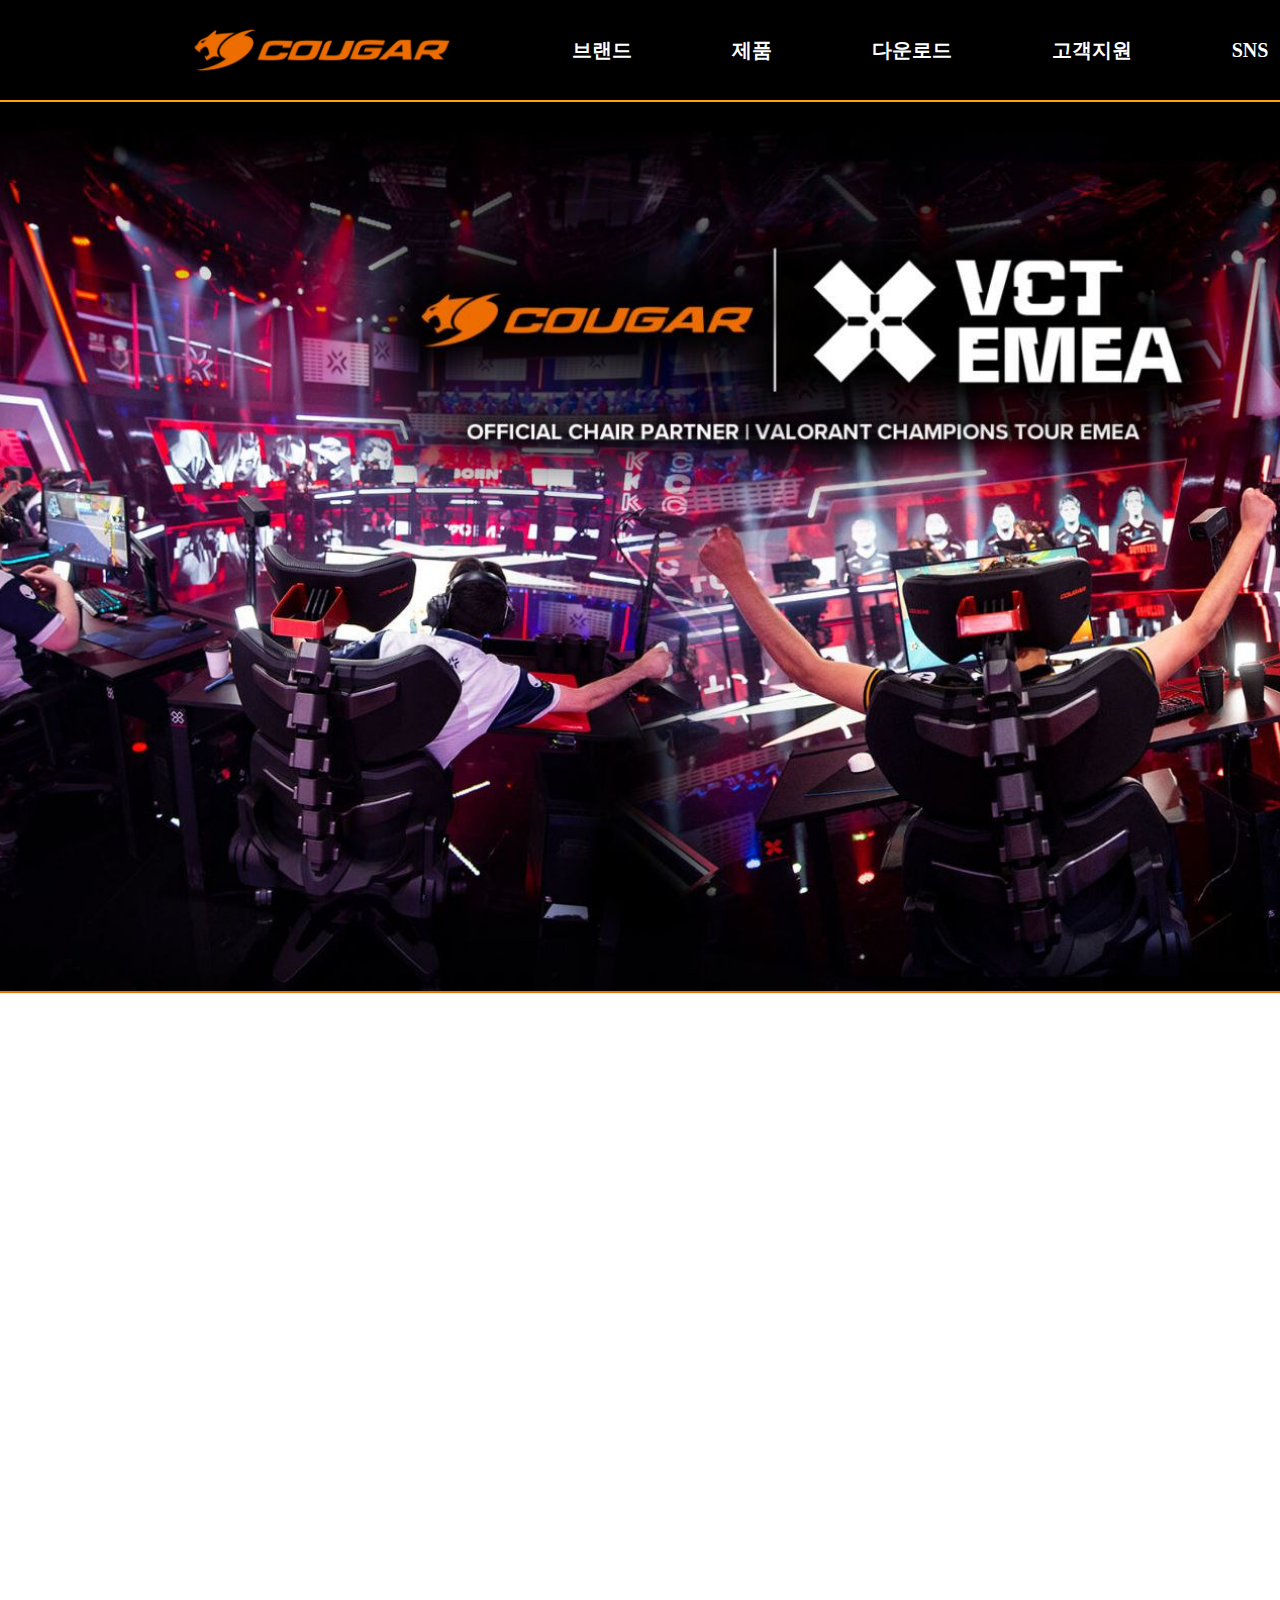
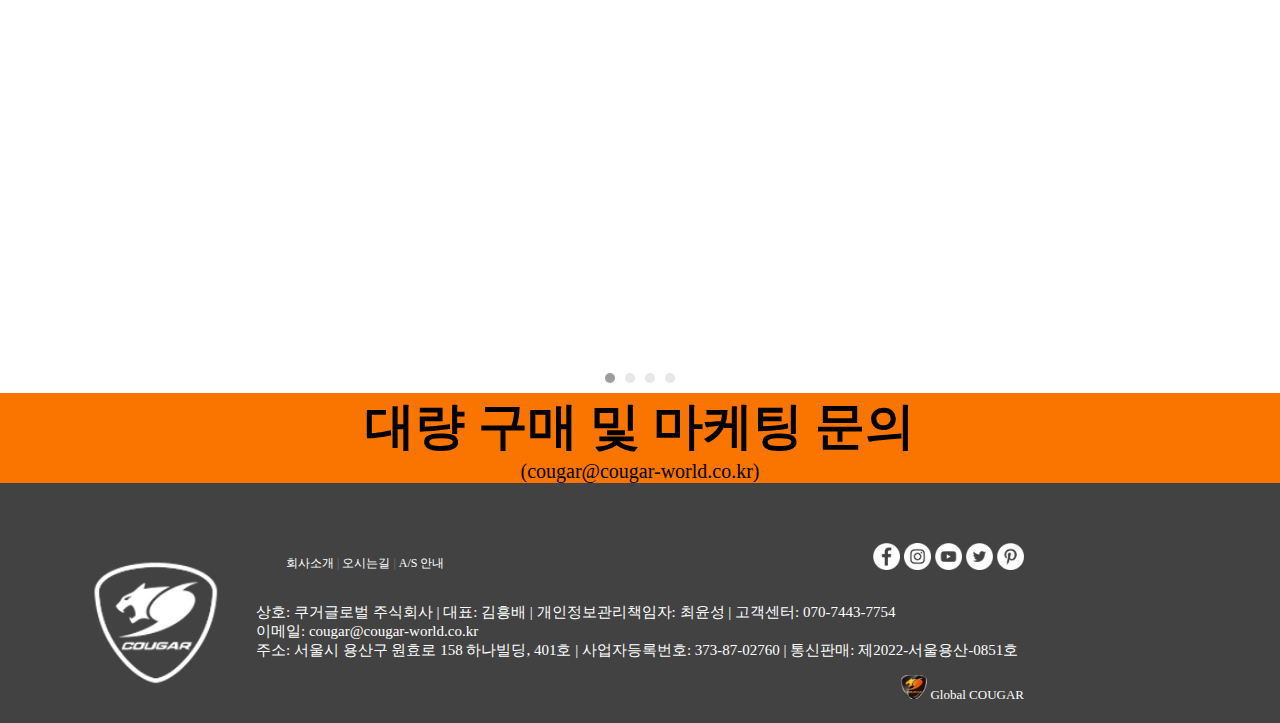
<file: index.html>
<!DOCTYPE html>
<html lang="en">
<head>
    <meta charset="UTF-8">
    <meta name="viewport" content="width=device-width, initial-scale=1.0">
    <link rel="stylesheet" href="./css/main.css">
    <title>Document</title>
        <script src="https://code.jquery.com/jquery-1.12.4.js"></script>
</head>
<body>
    <div class="header">
        <ul>
            <li class="li1">
                <a href="#">logo</a>
            </li>
            <li class="li2"><a href="#">브랜드</a></li>
            <li class="li3"><span>제품</span>
                <ul class="sub_menu menu_box">
                    <li><a href="#">게이밍 기어</a></li>
                    <li><a href="#">PC부품</a></li>
                    <li><a href="#">책상.의자</a></li>
                </ul>
            </li>
            <li class="li4"><span>다운로드</span>
                <ul class="sub_menu menu_box2">
                    <li><a href="#">PIX SYSTEM</a></li>
                    <li><a href="#">UNIX SYSTEM</a></li>
                </ul>
            </li>
            <li class="li5"><span>고객지원</span>
                <ul class="sub_menu menu_box3">
                    <li><a href="#">A/S문의</a></li>
                    <li><a href="#">택배 A/S 안내</a></li>
                    <li><a href="#">제품보증</a></li>
                    <li><a href="#">오시는길</a></li>
                </ul>
            </li>
            <li class="li6"><span>SNS</span>
                <ul class="sub_menu menu_box4">
                    <li><a href="https://blog.naver.com/cougarkor" target="_blank">블로그</a></li>
                    <li><a href="https://www.instagram.com/cougargaming_kr/" target="_blank">인스타그램</a></li>
                    <li><a href="https://www.youtube.com/channel/UCIJZ5v0i8qzaTn9a_XDOMTA" target="_blank">유튜브</a></li>
                </ul>
            </li>
            <li class="li7"><a href="./store.html">쇼핑몰</a></li>
        </ul>
        </div>
    </div>
    <div class="main"></div>
    <div class="banner">
        <div class="banner_box box_1">
            <iframe width="560" height="315" src="https://www.youtube.com/embed/LkZ24Z_S0fw?si=dlTA7pTvVtD6myID&amp;controls=0" title="YouTube video player" frameborder="0" allow="accelerometer; autoplay; clipboard-write; encrypted-media; gyroscope; picture-in-picture; web-share" referrerpolicy="strict-origin-when-cross-origin" allowfullscreen></iframe>
        </div>
        <div class="banner_box box_2">
            <iframe width="560" height="315" src="https://www.youtube.com/embed/P3YA89dUq_Y?si=DBhXjSNl060cOkDg" title="YouTube video player" frameborder="0" allow="accelerometer; autoplay; clipboard-write; encrypted-media; gyroscope; picture-in-picture; web-share" referrerpolicy="strict-origin-when-cross-origin" allowfullscreen></iframe>
        </div>
        <div class="banner_box box_3">
            <iframe width="560" height="315" src="https://www.youtube.com/embed/kmwCWkW5G3o?si=4cYm8yifLbe-24xB&amp;controls=0" title="YouTube video player" frameborder="0" allow="accelerometer; autoplay; clipboard-write; encrypted-media; gyroscope; picture-in-picture; web-share" referrerpolicy="strict-origin-when-cross-origin" allowfullscreen></iframe>
        </div>
        <div class="banner_box box_4">
            <iframe width="560" height="315" src="https://www.youtube.com/embed/c99KZL8oVso?si=oPr9C8RtqiKPQXDg" title="YouTube video player" frameborder="0" allow="accelerometer; autoplay; clipboard-write; encrypted-media; gyroscope; picture-in-picture; web-share" referrerpolicy="strict-origin-when-cross-origin" allowfullscreen></iframe>
        </div>

        <div class="slide_btn slide_btn_L"><</div>
        <div class="slide_btn slide_btn_R">></div>

        <div class="indi"></div>

    </div>
    <div class="mail">
        <div class="txt1">대량 구매 및 마케팅 문의</div>
        <div class="txt2">(cougar@cougar-world.co.kr)</div>

    </div>
    <div class="footer">
        <div class="con_box">
            <a href="#"><div class="logo_img"></div></a>
            <div class="sns_logo">
                <img class="sns_img" src="./img/facebook.png" alt="">
                <img class="sns_img" src="./img/instagram.png" alt="">
                <img class="sns_img" src="./img/youtube.png" alt="">
                <img class="sns_img" src="./img/twitter.png" alt="">
                <img class="sns_img" src="./img/ppp.png" alt="">
            </div>
            <div class="foot_nav">
                <a href="#"><span>회사소개</span></a>
                <span class="foot_line">|</span>
                <a href="#"><span>오시는길</span></a>
                <span class="foot_line">|</span>
                <a href="#"><span>A/S 안내</span></a>
            </div>
            <div class="foot_txt">
                <div>상호: 쿠거글로벌 주식회사 | 대표: 김흥배 | 개인정보관리책임자: 최윤성 | 고객센터: 070-7443-7754</div>
                <div>이메일: cougar@cougar-world.co.kr</div>
                <div>주소: 서울시 용산구 원효로 158 하나빌딩, 401호  | 사업자등록번호: 373-87-02760 | 통신판매: 제2022-서울용산-0851호</div>
            </div>
            <div class="foot_global">
            <a href="https://cougargaming.com/">
            <img src="./img/main_logo2 (1).png" alt="">
            <span>Global COUGAR</span>
            </a>    
        </div>
        </div>
    </div>


    <script>
        $(document).ready(function(){
        

        $('.banner_box').eq(0).css({left:0})
        let bn_length = $('.banner_box').length;
        let bang=0;

        for(let i=0; i<bn_length; i++) {
        $('.indi').append(`<div class="circle ${i==0?'circle_active':''}"></div>`)
    }
        $(document).on('click', '.slide_btn_L', function(){
            // 내보낼판 - 현재 보고있던 판
            $('.banner_box').eq(bang % bn_length).animate({
                left: '100%'
            })

            // 들여오판 - 화면 밖에 있는 판
            $('.banner_box').eq((bang - 1) % bn_length).css({
                left: '-100%'
            }).animate({
                left: 0
            })

            bang-=1;
            indi_color()

        });
        $(document).on('click', '.slide_btn_R', function(){
            $('.banner_box').eq(bang % bn_length).animate({
                left: '-100%'
            })

            $('.banner_box').eq((bang + 1) % bn_length).css({
                left: '100%'
            }).animate({
                left: 0
            })

            bang+=1;
            indi_color()
        });

        function indi_color() {
        $('.circle').removeClass('circle_active');
        $('.circle').eq(bang % bn_length).addClass('circle_active');
        }

        $('.circle').click(function(){

        let gap = $(this).index() - $('.circle_active').index();

        if(gap > 0) {
            for(let i=0; i<gap; i++) {
                $('.slide_btn_R').trigger('click')
            }
        }
    

        else if(gap < 0) {
            // for(let i=0; i>gap; i--) {
            // for(let i=0; i<Math.abs(gap); i++) {
            for(let i=0; i<gap*-1; i++) {
                $('.slide_btn_L').trigger('click')
            }
    
            } 
        })
    })
        
    </script>
</body>
</html>
</file>
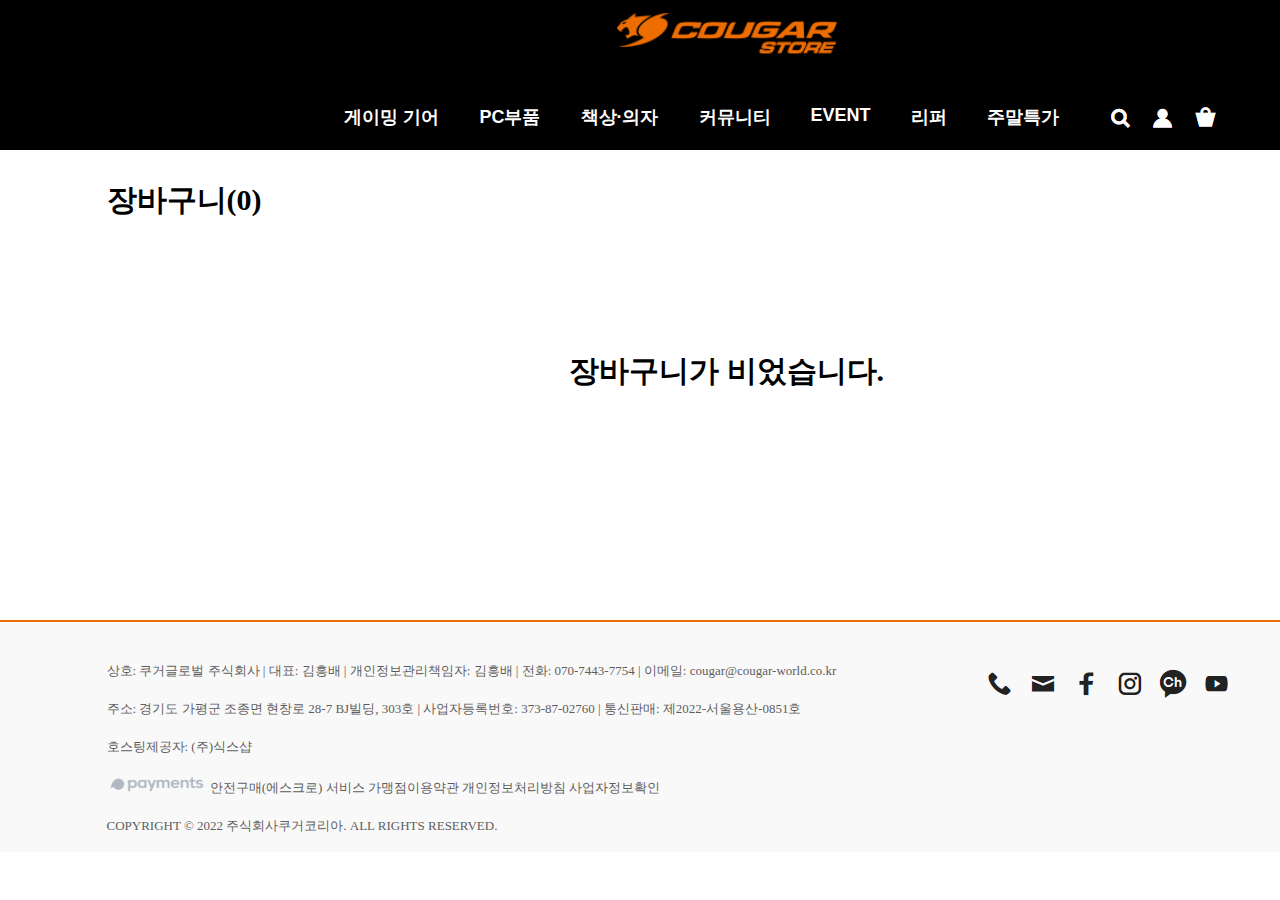
<file: cart.html>
<!DOCTYPE html>
<html lang="en">
<head>
    <meta charset="UTF-8">
    <meta name="viewport" content="width=device-width, initial-scale=1.0">
    <title>Document</title>
    <link rel="stylesheet" href="./css/h_f.css">
    <link rel="stylesheet" href="./css/cart.css">

</head>
<body>
<div id="wrap">
    <div class="header">
        <div class="min_header">
            <div class="btn_ham">
                <div class="line"></div>
                <div class="line"></div>
                <div class="line"></div>
            </div>
            <a class="min_log" href="store.html">
                <img src="./img/쿠거 스토어/logo.png" alt="">
                </a>
                <a class ="min_sh" href="./cart.html">
                    <img src="./img/min_img/shop_icon.png" class="sh" alt="">
                    <img src="./img/min_img/shop_icon2.png" class="sh_2" alt="">
                </a>
        </div>
        <div class="t_header">
            <a href="store.html">
            <img src="./img/쿠거 스토어/logo.png" alt="">
            </a>
        </div>
        <div class="b_header">
            <ul>
                <li class="h_p li1"><a href="#">게이밍 기어
                    <ul class="sub_menu menu_box">
                        <li><a href="#">키보드</a></li> 
                        <li><a href="#">마우스</a></li>
                        <li><a href="#">마우스 패드·번지</a></li>
                        <li><a href="#">헤드셋</a></li>
                        <li><a href="#">마이크</a></li>
                        <li><a href="#">게이밍기어 악세사리</a></li>
                    </ul>
                </a>
            </li>
                <li class="h_p li2"><a href="#">PC부품
                    <ul class="sub_menu menu_box">
                        <li><a href="#">PC 케이스
                        </a></li> 
                        <li><a href="#">쿨러·팬
                        </a></li>
                        <li><a href="#">그래픽카드</a></li>
                        <li><a href="#">메인보드</a></li>
                        <li><a href="#">파워</a></li>
                        <li><a href="#">튜닝·악세사리</a></li>
                    </ul>
                </a>
            </li>
                <li class="h_p li3"><a href="#">책상·의자
                    <ul class="sub_menu menu_box">
                        <li><a href="#">의자
                        </a></li> 
                        <li><a href="#">소파
                        </a></li>
                        <li><a href="#">모션 데스크</a></li>
                        <li><a href="#">게이밍 책상</a></li>
                        <li><a href="#">부품·악세사리</a></li>
                        <li><a href="#">의자 매트</a></li>
                    </ul>
                </a></li>
                <li class="h_p li4"><a href="#">커뮤니티
                    <ul class="sub_menu menu_box">
                        <li><a href="#">A/S문의
                        </a></li> 
                        <li><a href="#">인스타그램
                        </a></li>
                        <li><a href="#">YouTube</a></li>
                        <li><a href="#">구매후기</a></li>
                        <li><a href="#">상품문의</a></li>
                    </ul>
                </a></li>
                <li class="h_p li5"><a href="#">EVENT</a></li>
                <li class="h_p li6"><a href="#">리퍼</a></li>
                <li class="h_p li7"><a href="#">주말특가</a></li>
            </ul>
            <div class="tool_box">
                <a href="#">
                    <img src="./img/쿠거 스토어/search_icon.png" class="s"alt="">
                    <img src="./img/쿠거 스토어/search_icon2.png" class="s_2" alt="">
                </a>
                <a href="./login.html">
                <img src="./img/쿠거 스토어/my_icon.png" class="m" alt="">
                <img src="./img/쿠거 스토어/my_icon2.png" class="m_2"alt="">
                </a>
                <a href="./cart.html">
                    <img src="./img/쿠거 스토어/shop_icon.png" class="sh" alt="">
                    <img src="./img/쿠거 스토어/shop_icon2.png" class="sh_2" alt="">
                </a>
            </div>
        </div>
    </div>
    <div class="pan">
    <div class="ham_pan">
        <div class="close_btn"><span class="btn_close">닫기</span></div>
        <div class="pan_header">
            <a class="pan_logo" href="store.html">
                <img src="./img/min_img/pan_logo.png" alt="">
                </a>
                <a class="pan_my"href="./login.html">
                    <img src="./img/min_img/MYCON.png" class="p_m" alt="">
                    <img src="./img/min_img/MYCON2.png" class="p_m2" alt="">
                </a>
        </div>
        <div class="pan_search">
            <div class="pan_s_icon">
                <img src="./img/min_img/pan_search_icon.png" alt="">
            </div>
            <input type="text" class="pan_s_bar">
        </div>
    
        <div class="pan_menu">
            <ul>
                <li class="pan_menu_box"><a href="#">게이밍 기어</a>
                <div class="pan_arrow">
                    <img src="./img/min_img/pan_arrow.png" alt="">
                    </div>
                    <div class="pan_arrow2">
                        <img src="./img/min_img/pan_arrow2.png" alt="">
                    </div>
                    <ul class="pan_menu_ul">
                        <li class="pan_menu_li"><a href="#">키보드</a></li>
                        <li class="pan_menu_li"><a href="#">키보드 악세사리</a></li>
                        <li class="pan_menu_li"><a href="#">마우스</a></li>
                        <li class="pan_menu_li"><a href="#">마우스 패드·번지</a></li>
                        <li class="pan_menu_li"><a href="#">헤드셋</a></li>
                        <li class="pan_menu_li"><a href="#">마이크</a></li>
                        <li class="pan_menu_li"><a href="#">게이밍기어 악세사리</a></li>
                    </ul>
                </li>
                <li class="pan_menu_box"><a href="#">PC부품</a>
                    <div class="pan_arrow3">
                        <img src="./img/min_img/pan_arrow.png" alt="">
                        </div>
                        <div class="pan_arrow4">
                            <img src="./img/min_img/pan_arrow2.png" alt="">
                        </div>
                        <ul class="pan_menu_ul2">
                            <li class="pan_menu_li"><a href="#">PC 케이스</a></li>
                            <li class="pan_menu_li"><a href="#">쿨러·팬</a></li>
                            <li class="pan_menu_li"><a href="#">그래픽카드</a></li>
                            <li class="pan_menu_li"><a href="#">메인보드</a></li>
                            <li class="pan_menu_li"><a href="#">파워</a></li>
                            <li class="pan_menu_li"><a href="#">튜닝·악세사리</a></li>
                        </ul>
                    </li>
                    <li class="pan_menu_box"><a href="#">책상·의자</a>
                        <div class="pan_arrow5">
                            <img src="./img/min_img/pan_arrow.png" alt="">
                            </div>
                            <div class="pan_arrow6">
                                <img src="./img/min_img/pan_arrow2.png" alt="">
                            </div>
                            <ul class="pan_menu_ul3">
                                <li class="pan_menu_li"><a href="#">의자</a></li>
                                <li class="pan_menu_li"><a href="#">소파</a></li>
                                <li class="pan_menu_li"><a href="#">모션 데스크</a></li>
                                <li class="pan_menu_li"><a href="#">게이밍 책상</a></li>
                                <li class="pan_menu_li"><a href="#">부품·악세사리</a></li>
                                <li class="pan_menu_li"><a href="#">의자 매트</a></li>
                            </ul>
                        </li>
                        <li class="pan_menu_box"><a href="#">커뮤니티</a>
                            <div class="pan_arrow7">
                                <img src="./img/min_img/pan_arrow.png" alt="">
                                </div>
                                <div class="pan_arrow8">
                                    <img src="./img/min_img/pan_arrow2.png" alt="">
                                </div>
                                <ul class="pan_menu_ul4">
                                    <li class="pan_menu_li"><a href="#">블로그</a></li>
                                    <li class="pan_menu_li"><a href="#">A/S문의</a></li>
                                    <li class="pan_menu_li"><a href="#">인스타그램</a></li>
                                    <li class="pan_menu_li"><a href="#">YouTube</a></li>
                                    <li class="pan_menu_li"><a href="#">구매후기</a></li>
                                    <li class="pan_menu_li"><a href="#">상품문의</a></li>
                                </ul>
                            </li>
                            <li class="pan_menu_box"><a href="#">EVENT</a></li>
                            <li class="pan_menu_box"><a href="#">리퍼</a></li>
                            <li class="pan_menu_box"><a href="#">주말특가</a></li>

            </ul>
        </div>
    </div>
    </div>
    <div class="main">
        <div class="cart_box">
            <p>장바구니(0)</p>
            <div class="con_box">
                장바구니가 비었습니다.
            </div>
        </div>
    </div>
    <div class="footer">
        <div class="footer_box">
            <div class="footer_L">
                <div>상호: 쿠거글로벌 주식회사 | 대표: 김흥배 | 개인정보관리책임자: 김흥배 | 전화: 070-7443-7754 | 이메일: cougar@cougar-world.co.kr
                </div>
                <div>
                주소: 경기도 가평군 조종면 현창로 28-7 BJ빌딩, 303호 | 사업자등록번호: 373-87-02760 | 통신판매: 제2022-서울용산-0851호
                </div>
                <div> 호스팅제공자: (주)식스샵</div>
                <div>
                <img src="./img/쿠거 스토어/escrow_toss.png" alt="">
                안전구매(에스크로) 서비스 가맹점이용약관 개인정보처리방침 사업자정보확인
                </div>
                <div>
                COPYRIGHT © 2022 주식회사쿠거코리아. ALL RIGHTS RESERVED.
                </div>
            </div>
            <div class="footer_R">
                <div class="sns_logo">
                    <img class="foot_sns" src="./img/쿠거 스토어/sns_box.png" alt="">
                </div>
            </div>
        </div>
    </div>
    <div class="footer2">
        <div class="sns_logo2">
            <img class="foot_sns2" src="./img/쿠거 스토어/sns_box.png" alt="">
        </div>
        <div>
            <span class="footer2_txt">이용 약관</span>
            <span class="footer2_txt">개인정보처리방침</span>
            <span class="footer2_txt">사업자정보확인</span>
        </div>
        <div class="footer2_txt2">상호: 쿠거글로벌 주식회사 | 대표: 김흥배 | 개인정보관리책임자: 김흥배 | 전화: 070-7443-7754 | 이메일: cougar@cougar-world.co.kr
        </div>
        <div class="footer2_txt2">
            주소: 경기도 가평군 조종면 현창로 28-7 BJ빌딩, 303호 | 사업자등록번호: 373-87-02760 | 통신판매: 제2022-서울용산-0851호
        </div>
        <div class="footer2_txt2"> 호스팅제공자: (주)식스샵</div>
        <div class="footer2_txt2">
        <img src="./img/쿠거 스토어/escrow_toss.png" alt="">
        안전구매(에스크로) 서비스 가맹점이용약관 개인정보처리방침 사업자정보확인
        </div>
        <div class="footer2_txt2">
        COPYRIGHT © 2022 주식회사쿠거코리아. ALL RIGHTS RESERVED.
        </div>
    </div>
</div>
</body>
</html>
</file>
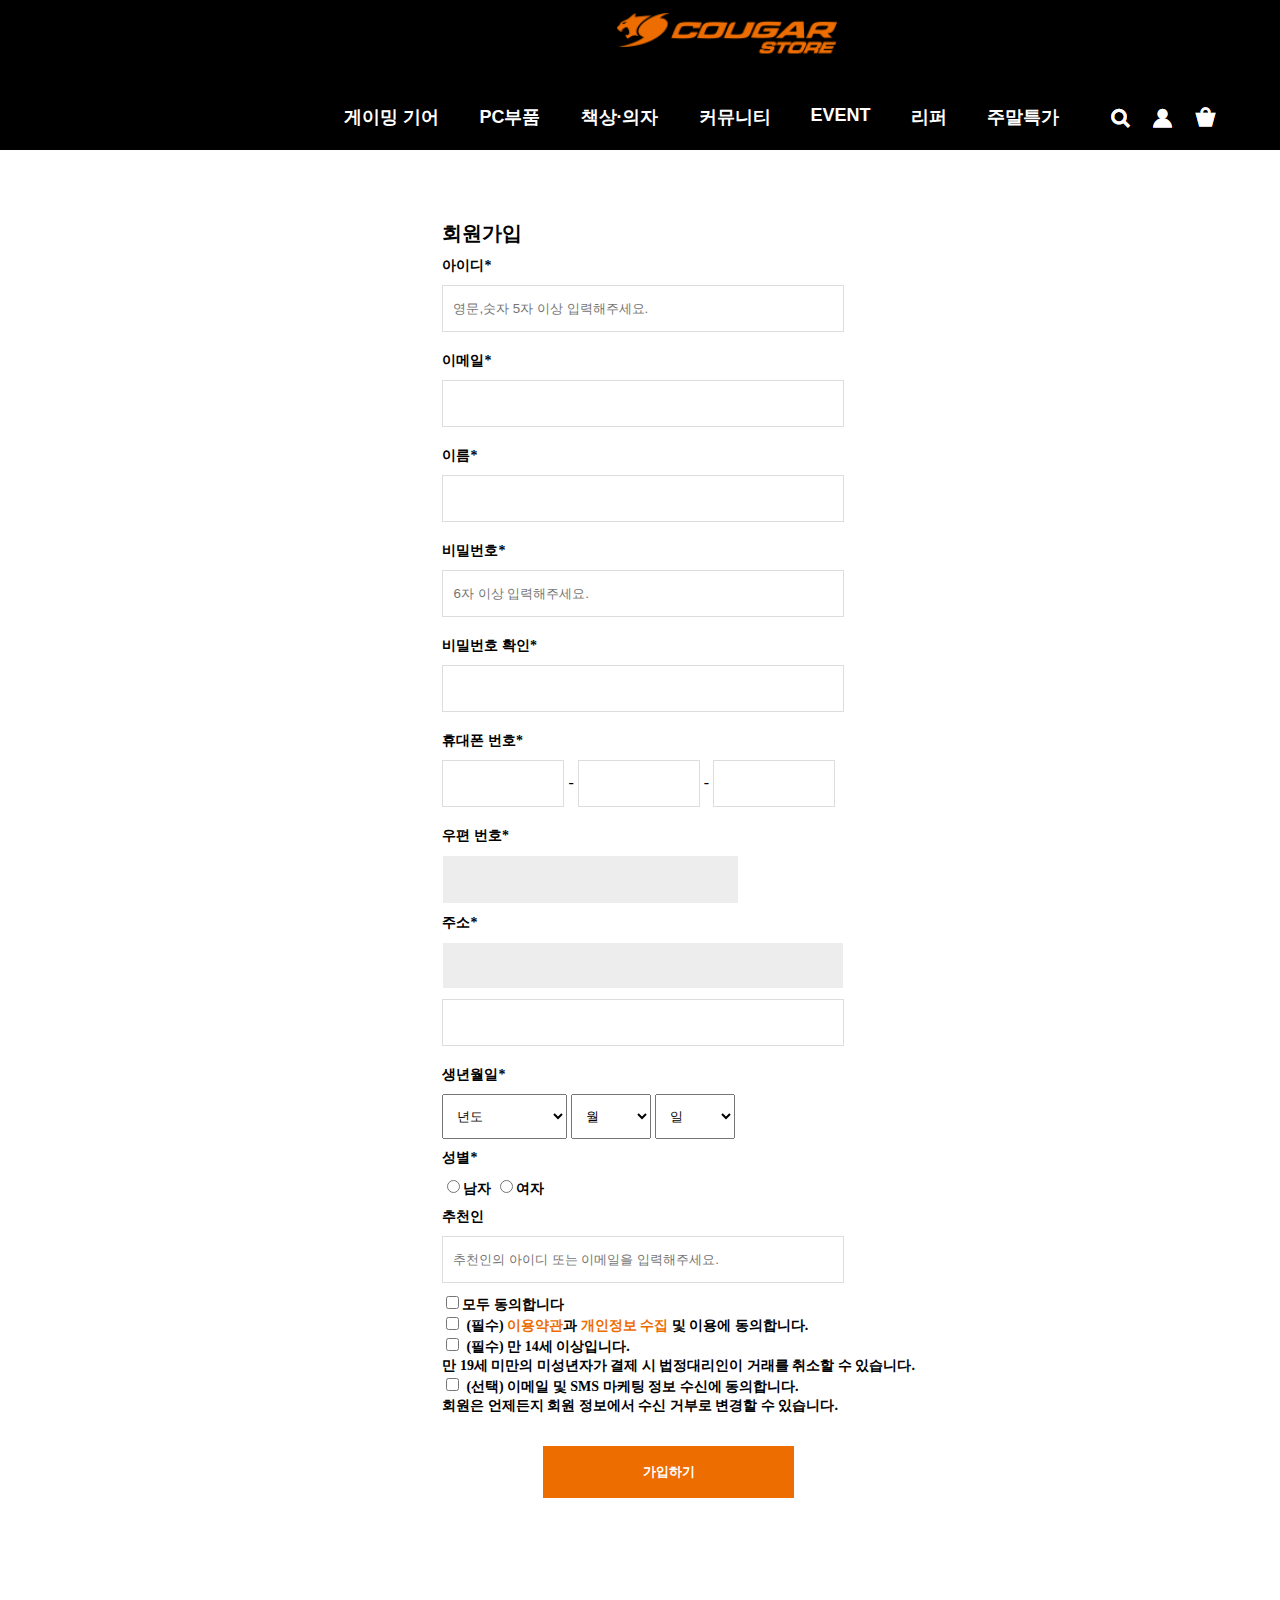
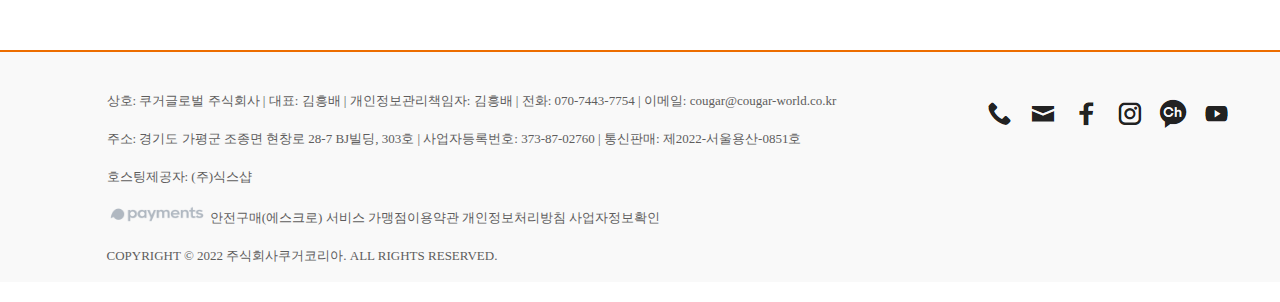
<file: join.html>
<!DOCTYPE html>
<html lang="en">
<head>
    <meta charset="UTF-8">
    <meta name="viewport" content="width=device-width, initial-scale=1.0">
    <title>Document</title>
    <link rel="stylesheet" href="./css/h_f.css">
    <link rel="stylesheet" href="./css/join.css">
    <script src="https://code.jquery.com/jquery-1.12.4.js"></script>
    <script src="./js/h_f.js"></script>
</head>
<body>
<div id="wrap">
    <div class="header">
        <div class="min_header">
            <div class="btn_ham">
                <div class="line"></div>
                <div class="line"></div>
                <div class="line"></div>
            </div>
            <a class="min_log" href="store.html">
                <img src="./img/쿠거 스토어/logo.png" alt="">
                </a>
                <a class ="min_sh" href="./cart.html">
                    <img src="./img/min_img/shop_icon.png" class="sh" alt="">
                    <img src="./img/min_img/shop_icon2.png" class="sh_2" alt="">
                </a>
        </div>
        <div class="t_header">
            <a href="store.html">
            <img src="./img/쿠거 스토어/logo.png" alt="">
            </a>
        </div>
        <div class="b_header">
            <ul>
                <li class="h_p li1"><a href="#">게이밍 기어
                    <ul class="sub_menu menu_box">
                        <li><a href="#">키보드</a></li> 
                        <li><a href="#">마우스</a></li>
                        <li><a href="#">마우스 패드·번지</a></li>
                        <li><a href="#">헤드셋</a></li>
                        <li><a href="#">마이크</a></li>
                        <li><a href="#">게이밍기어 악세사리</a></li>
                    </ul>
                </a>
            </li>
                <li class="h_p li2"><a href="#">PC부품
                    <ul class="sub_menu menu_box">
                        <li><a href="#">PC 케이스
                        </a></li> 
                        <li><a href="#">쿨러·팬
                        </a></li>
                        <li><a href="#">그래픽카드</a></li>
                        <li><a href="#">메인보드</a></li>
                        <li><a href="#">파워</a></li>
                        <li><a href="#">튜닝·악세사리</a></li>
                    </ul>
                </a>
            </li>
                <li class="h_p li3"><a href="#">책상·의자
                    <ul class="sub_menu menu_box">
                        <li><a href="#">의자
                        </a></li> 
                        <li><a href="#">소파
                        </a></li>
                        <li><a href="#">모션 데스크</a></li>
                        <li><a href="#">게이밍 책상</a></li>
                        <li><a href="#">부품·악세사리</a></li>
                        <li><a href="#">의자 매트</a></li>
                    </ul>
                </a></li>
                <li class="h_p li4"><a href="#">커뮤니티
                    <ul class="sub_menu menu_box">
                        <li><a href="#">A/S문의
                        </a></li> 
                        <li><a href="#">인스타그램
                        </a></li>
                        <li><a href="#">YouTube</a></li>
                        <li><a href="#">구매후기</a></li>
                        <li><a href="#">상품문의</a></li>
                    </ul>
                </a></li>
                <li class="h_p li5"><a href="#">EVENT</a></li>
                <li class="h_p li6"><a href="#">리퍼</a></li>
                <li class="h_p li7"><a href="#">주말특가</a></li>
            </ul>
            <div class="tool_box">
                <a href="#">
                    <img src="./img/쿠거 스토어/search_icon.png" class="s"alt="">
                    <img src="./img/쿠거 스토어/search_icon2.png" class="s_2" alt="">
                </a>
                <a href="./login.html">
                <img src="./img/쿠거 스토어/my_icon.png" class="m" alt="">
                <img src="./img/쿠거 스토어/my_icon2.png" class="m_2"alt="">
                </a>
                <a href="./cart.html">
                    <img src="./img/쿠거 스토어/shop_icon.png" class="sh" alt="">
                    <img src="./img/쿠거 스토어/shop_icon2.png" class="sh_2" alt="">
                </a>
            </div>
        </div>
    </div>
    <div class="pan">
    <div class="ham_pan">
        <div class="close_btn"><span class="btn_close">닫기</span></div>
        <div class="pan_header">
            <a class="pan_logo" href="store.html">
                <img src="./img/min_img/pan_logo.png" alt="">
                </a>
                <a class="pan_my"href="./login.html">
                    <img src="./img/min_img/MYCON.png" class="p_m" alt="">
                    <img src="./img/min_img/MYCON2.png" class="p_m2" alt="">
                </a>
        </div>
        <div class="pan_search">
            <div class="pan_s_icon">
                <img src="./img/min_img/pan_search_icon.png" alt="">
            </div>
            <input type="text" class="pan_s_bar">
        </div>
    
        <div class="pan_menu">
            <ul>
                <li class="pan_menu_box"><a href="#">게이밍 기어</a>
                <div class="pan_arrow">
                    <img src="./img/min_img/pan_arrow.png" alt="">
                    </div>
                    <div class="pan_arrow2">
                        <img src="./img/min_img/pan_arrow2.png" alt="">
                    </div>
                    <ul class="pan_menu_ul">
                        <li class="pan_menu_li"><a href="#">키보드</a></li>
                        <li class="pan_menu_li"><a href="#">키보드 악세사리</a></li>
                        <li class="pan_menu_li"><a href="#">마우스</a></li>
                        <li class="pan_menu_li"><a href="#">마우스 패드·번지</a></li>
                        <li class="pan_menu_li"><a href="#">헤드셋</a></li>
                        <li class="pan_menu_li"><a href="#">마이크</a></li>
                        <li class="pan_menu_li"><a href="#">게이밍기어 악세사리</a></li>
                    </ul>
                </li>
                <li class="pan_menu_box"><a href="#">PC부품</a>
                    <div class="pan_arrow3">
                        <img src="./img/min_img/pan_arrow.png" alt="">
                        </div>
                        <div class="pan_arrow4">
                            <img src="./img/min_img/pan_arrow2.png" alt="">
                        </div>
                        <ul class="pan_menu_ul2">
                            <li class="pan_menu_li"><a href="#">PC 케이스</a></li>
                            <li class="pan_menu_li"><a href="#">쿨러·팬</a></li>
                            <li class="pan_menu_li"><a href="#">그래픽카드</a></li>
                            <li class="pan_menu_li"><a href="#">메인보드</a></li>
                            <li class="pan_menu_li"><a href="#">파워</a></li>
                            <li class="pan_menu_li"><a href="#">튜닝·악세사리</a></li>
                        </ul>
                    </li>
                    <li class="pan_menu_box"><a href="#">책상·의자</a>
                        <div class="pan_arrow5">
                            <img src="./img/min_img/pan_arrow.png" alt="">
                            </div>
                            <div class="pan_arrow6">
                                <img src="./img/min_img/pan_arrow2.png" alt="">
                            </div>
                            <ul class="pan_menu_ul3">
                                <li class="pan_menu_li"><a href="#">의자</a></li>
                                <li class="pan_menu_li"><a href="#">소파</a></li>
                                <li class="pan_menu_li"><a href="#">모션 데스크</a></li>
                                <li class="pan_menu_li"><a href="#">게이밍 책상</a></li>
                                <li class="pan_menu_li"><a href="#">부품·악세사리</a></li>
                                <li class="pan_menu_li"><a href="#">의자 매트</a></li>
                            </ul>
                        </li>
                        <li class="pan_menu_box"><a href="#">커뮤니티</a>
                            <div class="pan_arrow7">
                                <img src="./img/min_img/pan_arrow.png" alt="">
                                </div>
                                <div class="pan_arrow8">
                                    <img src="./img/min_img/pan_arrow2.png" alt="">
                                </div>
                                <ul class="pan_menu_ul4">
                                    <li class="pan_menu_li"><a href="#">블로그</a></li>
                                    <li class="pan_menu_li"><a href="#">A/S문의</a></li>
                                    <li class="pan_menu_li"><a href="#">인스타그램</a></li>
                                    <li class="pan_menu_li"><a href="#">YouTube</a></li>
                                    <li class="pan_menu_li"><a href="#">구매후기</a></li>
                                    <li class="pan_menu_li"><a href="#">상품문의</a></li>
                                </ul>
                            </li>
                            <li class="pan_menu_box"><a href="#">EVENT</a></li>
                            <li class="pan_menu_box"><a href="#">리퍼</a></li>
                            <li class="pan_menu_box"><a href="#">주말특가</a></li>

            </ul>
        </div>
    </div>
    </div>
    <div class="main">
        <div class="join_box">
            <div class="join_txt"><span>회원가입</span></div>
            <div class="join_txt"><span>아이디*</span></div>
            <input class="join" type="text" placeholder="영문,숫자 5자 이상 입력해주세요.">
            <div class="join_txt"><span>이메일*</span></div>
            <input class="join" type="text">
            <div class="join_txt">
                <span>이름*</span>
            </div>
            <input class="join" type="text">
            <div class="join_txt">
                <span>비밀번호*</span>
            </div>
            <input class="join" type="text" placeholder="6자 이상 입력해주세요.">
            <div class="join_txt"><span>비밀번호 확인*</span></div>
            <input class="join" type="text">
            <div class="join_txt"><span>휴대폰 번호*</span></div>
            <input class="phone" type="text" maxlength="3"> - <input class="phone" type="text" maxlength="4"> - <input class="phone" type="text" maxlength="4">
            <div class="join_txt"><span>우편 번호*</span></div>
            <input class="post1"type="post" readonly>
            <div class="join_txt"><span>주소*</span></div>
            <input class="join post2" type="text" readonly>
            <br>
            <input class="join" type="text">
            <div class="join_txt"><span>생년월일*</span></div>
                <select name="" id="years">
                </select>
                <select name="" id="month">
                </select>
                <select name="" id="day">
                </select>
            <div class="join_txt"><span>성별*</span></div>
            
            <label>
            <input type="radio" name="rd2">남자
            </label>
            <label>
            <input type="radio" name="rd2">여자
            </label> 
            <div class="join_txt"><span>추천인</span></div>
            <input class="join" type="text" placeholder="추천인의 아이디 또는 이메일을 입력해주세요.">
            <div class="chk_box">
                <input type="checkbox" id="chk1"><label for="chk1">모두 동의합니다</label>
                <br>
                <input type="checkbox" class="chk" id="chk2">
                <label for="chk2">(필수) 
                <a href="https://www.cougar-world.co.kr/policy" class="chk_info" target="_blank">이용약관</a>과 
                <a href="https://www.cougar-world.co.kr/signupPrivacy" class="chk_info"  target="_blank">개인정보 수집</a> 및 이용에 동의합니다.</label>
                <br>
                <input type="checkbox" class="chk" id="chk3">
                <label for="chk3">
                    (필수) 만 14세 이상입니다.
                    <br>
                    만 19세 미만의 미성년자가 결제 시 법정대리인이 거래를 취소할 수 있습니다.</label>
                    <br>
                <input type="checkbox" class="chk" id="chk4">
                <label for="chk4">(선택) 이메일 및 SMS 마케팅 정보 수신에 동의합니다.<br>
                    회원은 언제든지 회원 정보에서 수신 거부로 변경할 수 있습니다.</label>
            </div>
            <input type="submit" class="join_sub" value="가입하기">

        </div>
    </div>
    <div class="footer">
        <div class="footer_box">
            <div class="footer_L">
                <div>상호: 쿠거글로벌 주식회사 | 대표: 김흥배 | 개인정보관리책임자: 김흥배 | 전화: 070-7443-7754 | 이메일: cougar@cougar-world.co.kr
                </div>
                <div>
                주소: 경기도 가평군 조종면 현창로 28-7 BJ빌딩, 303호 | 사업자등록번호: 373-87-02760 | 통신판매: 제2022-서울용산-0851호
                </div>
                <div> 호스팅제공자: (주)식스샵</div>
                <div>
                <img src="./img/쿠거 스토어/escrow_toss.png" alt="">
                안전구매(에스크로) 서비스 가맹점이용약관 개인정보처리방침 사업자정보확인
                </div>
                <div>
                COPYRIGHT © 2022 주식회사쿠거코리아. ALL RIGHTS RESERVED.
                </div>
            </div>
            <div class="footer_R">
                <div class="sns_logo">
                    <img class="foot_sns" src="./img/쿠거 스토어/sns_box.png" alt="">
                </div>
            </div>
        </div>
    </div>
    <div class="footer2">
        <div class="sns_logo2">
            <img class="foot_sns2" src="./img/쿠거 스토어/sns_box.png" alt="">
        </div>
        <div>
            <span class="footer2_txt">이용 약관</span>
            <span class="footer2_txt">개인정보처리방침</span>
            <span class="footer2_txt">사업자정보확인</span>
        </div>
        <div class="footer2_txt2">상호: 쿠거글로벌 주식회사 | 대표: 김흥배 | 개인정보관리책임자: 김흥배 | 전화: 070-7443-7754 | 이메일: cougar@cougar-world.co.kr
        </div>
        <div class="footer2_txt2">
            주소: 경기도 가평군 조종면 현창로 28-7 BJ빌딩, 303호 | 사업자등록번호: 373-87-02760 | 통신판매: 제2022-서울용산-0851호
        </div>
        <div class="footer2_txt2"> 호스팅제공자: (주)식스샵</div>
        <div class="footer2_txt2">
        <img src="./img/쿠거 스토어/escrow_toss.png" alt="">
        안전구매(에스크로) 서비스 가맹점이용약관 개인정보처리방침 사업자정보확인
        </div>
        <div class="footer2_txt2">
        COPYRIGHT © 2022 주식회사쿠거코리아. ALL RIGHTS RESERVED.
        </div>
    </div>
</div>
    <script>
    $(document).ready(function(){
    /*     let dt = new Date();
            // $(`<option>1920</option>`).appendTo('#years');
            for(let i = dt.getFullYear(); i>1920; i--){
            $(`<option>${i}</option>`).appendTo('#years');
            }
            for(let i = 1; i<13; i++){
            $(`<option value="${i}">${i}</option>`).appendTo('#month');
            }
            for(let i = 1; i<32; i++){
            $(`<option value="${i}">${i}</option>`).appendTo('#day');

            }
    */
                let chk1 = document.getElementById("chk1");
                chk1.addEventListener("click", function() {
                let checkboxes = document.querySelectorAll('.chk');
                for (var i = 0; i < checkboxes.length; i++) {
                    checkboxes[i].checked = chk1.checked;
                }
            });
            
    })
    
    </script>
    <script>
        $(document).ready(function(){
            let dt = new Date();
            
            function isLeapYear(year) {
                return (year % 4 === 0 && year % 100 !== 0) || (year % 400 === 0);
            }
    
            function pad(number) {
                return (number < 10 ? '0' : '') + number;
            }
    
            $(`<option value="">년도</option>`).appendTo('#years');
    
            $(`<option value="">월</option>`).appendTo('#month');
    
            $(`<option value="">일</option>`).appendTo('#day');
    
            for(let i = dt.getFullYear(); i>1920; i--){
                $(`<option value="${i}">${i}</option>`).appendTo('#years');
            }
    
            for(let i = 1; i<13; i++){
                $(`<option value="${pad(i)}">${pad(i)}</option>`).appendTo('#month');
            }
    
            function updateDays() {
                let selectedMonth = parseInt($('#month').val());
                let selectedYear = parseInt($('#years').val());
                let daysInMonth;
    
                if (selectedMonth === 2) {
                    daysInMonth = isLeapYear(selectedYear) ? 29 : 28; 
                } else if ([4, 6, 9, 11].includes(selectedMonth)) {
                    daysInMonth = 30;
                } else {
                    daysInMonth = 31;
                }
    
                $('#day').empty();
    
                $(`<option value="">일</option>`).appendTo('#day'); 
                for(let i = 1; i <= daysInMonth; i++){
                    $(`<option value="${pad(i)}">${pad(i)}</option>`).appendTo('#day');
                }
            }
            updateDays();
            $('#month, #years').change(updateDays);
        });
    </script>
    
</body>
</html>
</file>
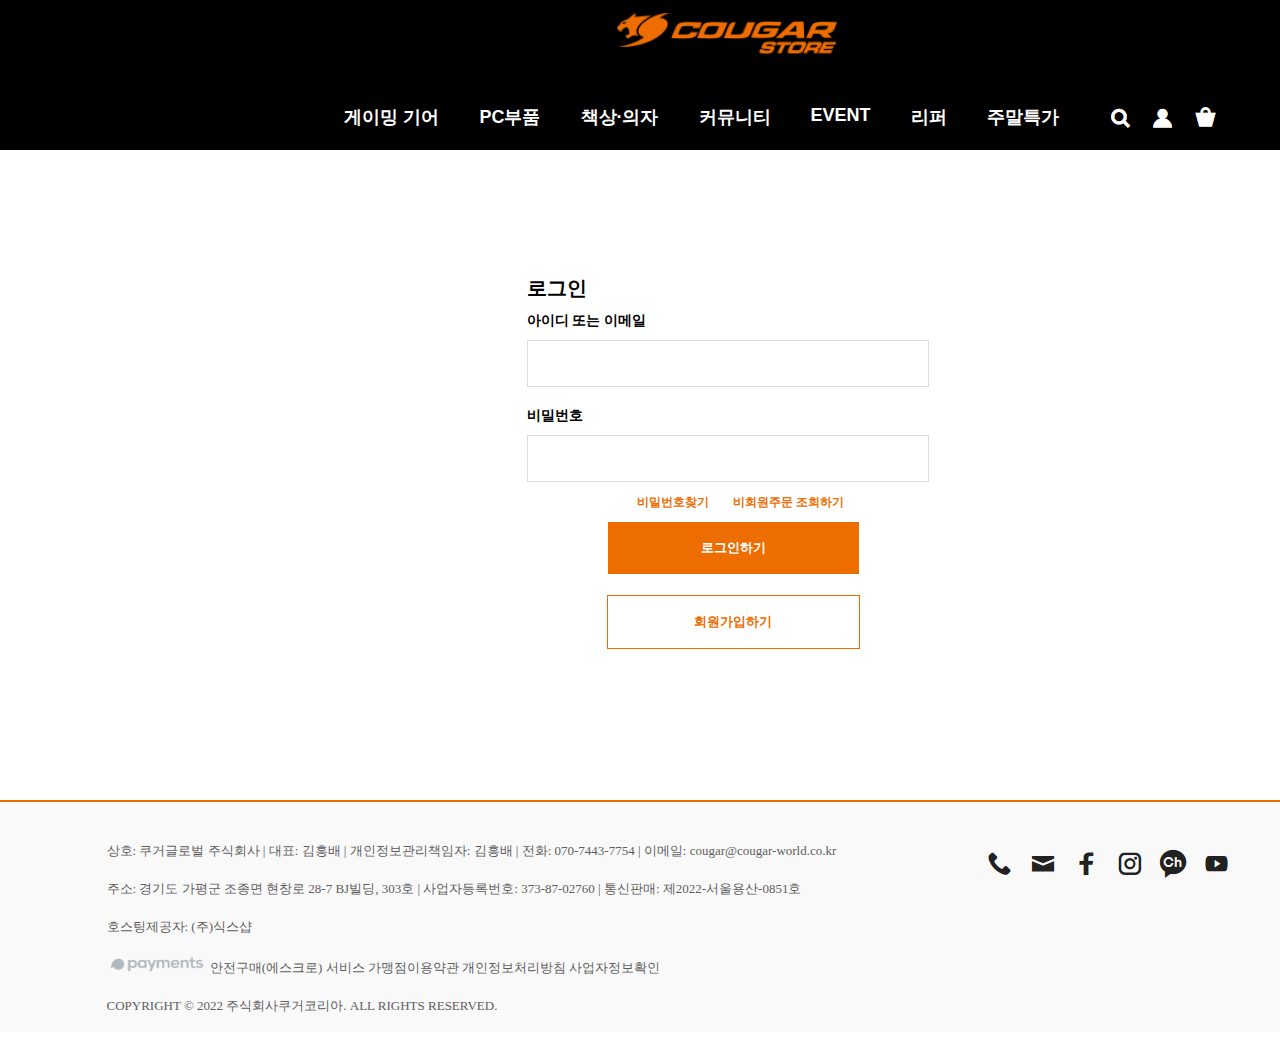
<file: login.html>
<!DOCTYPE html>
<html lang="en">
<head>
    <meta charset="UTF-8">
    <meta name="viewport" content="width=device-width, initial-scale=1.0">
    <title>Document</title>
    <link rel="stylesheet" href="./css/h_f.css">
    <link rel="stylesheet" href="./css/login.css">
    <script src="https://code.jquery.com/jquery-1.12.4.js"></script>
    <script src="./js/h_f.js"></script>
</head>
<body>
<div id="wrap">
    <div class="header">
        <div class="min_header">
            <div class="btn_ham">
                <div class="line"></div>
                <div class="line"></div>
                <div class="line"></div>
            </div>
            <a class="min_log" href="store.html">
                <img src="./img/쿠거 스토어/logo.png" alt="">
                </a>
                <a class ="min_sh" href="./cart.html">
                    <img src="./img/min_img/shop_icon.png" class="sh" alt="">
                    <img src="./img/min_img/shop_icon2.png" class="sh_2" alt="">
                </a>
        </div>
        <div class="t_header">
            <a href="store.html">
            <img src="./img/쿠거 스토어/logo.png" alt="">
            </a>
        </div>
        <div class="b_header">
            <ul>
                <li class="h_p li1"><a href="#">게이밍 기어
                    <ul class="sub_menu menu_box">
                        <li><a href="#">키보드</a></li> 
                        <li><a href="#">마우스</a></li>
                        <li><a href="#">마우스 패드·번지</a></li>
                        <li><a href="#">헤드셋</a></li>
                        <li><a href="#">마이크</a></li>
                        <li><a href="#">게이밍기어 악세사리</a></li>
                    </ul>
                </a>
            </li>
                <li class="h_p li2"><a href="#">PC부품
                    <ul class="sub_menu menu_box">
                        <li><a href="#">PC 케이스
                        </a></li> 
                        <li><a href="#">쿨러·팬
                        </a></li>
                        <li><a href="#">그래픽카드</a></li>
                        <li><a href="#">메인보드</a></li>
                        <li><a href="#">파워</a></li>
                        <li><a href="#">튜닝·악세사리</a></li>
                    </ul>
                </a>
            </li>
                <li class="h_p li3"><a href="#">책상·의자
                    <ul class="sub_menu menu_box">
                        <li><a href="#">의자
                        </a></li> 
                        <li><a href="#">소파
                        </a></li>
                        <li><a href="#">모션 데스크</a></li>
                        <li><a href="#">게이밍 책상</a></li>
                        <li><a href="#">부품·악세사리</a></li>
                        <li><a href="#">의자 매트</a></li>
                    </ul>
                </a></li>
                <li class="h_p li4"><a href="#">커뮤니티
                    <ul class="sub_menu menu_box">
                        <li><a href="#">A/S문의
                        </a></li> 
                        <li><a href="#">인스타그램
                        </a></li>
                        <li><a href="#">YouTube</a></li>
                        <li><a href="#">구매후기</a></li>
                        <li><a href="#">상품문의</a></li>
                    </ul>
                </a></li>
                <li class="h_p li5"><a href="#">EVENT</a></li>
                <li class="h_p li6"><a href="#">리퍼</a></li>
                <li class="h_p li7"><a href="#">주말특가</a></li>
            </ul>
            <div class="tool_box">
                <a href="#">
                    <img src="./img/쿠거 스토어/search_icon.png" class="s"alt="">
                    <img src="./img/쿠거 스토어/search_icon2.png" class="s_2" alt="">
                </a>
                <a href="./login.html">
                <img src="./img/쿠거 스토어/my_icon.png" class="m" alt="">
                <img src="./img/쿠거 스토어/my_icon2.png" class="m_2"alt="">
                </a>
                <a href="./cart.html">
                    <img src="./img/쿠거 스토어/shop_icon.png" class="sh" alt="">
                    <img src="./img/쿠거 스토어/shop_icon2.png" class="sh_2" alt="">
                </a>
            </div>
        </div>
    </div>
    <div class="pan">
    <div class="ham_pan">
        <div class="close_btn"><span class="btn_close">닫기</span></div>
        <div class="pan_header">
            <a class="pan_logo" href="store.html">
                <img src="./img/min_img/pan_logo.png" alt="">
                </a>
                <a class="pan_my"href="./login.html">
                    <img src="./img/min_img/MYCON.png" class="p_m" alt="">
                    <img src="./img/min_img/MYCON2.png" class="p_m2" alt="">
                </a>
        </div>
        <div class="pan_search">
            <div class="pan_s_icon">
                <img src="./img/min_img/pan_search_icon.png" alt="">
            </div>
            <input type="text" class="pan_s_bar">
        </div>
    
        <div class="pan_menu">
            <ul>
                <li class="pan_menu_box"><a href="#">게이밍 기어</a>
                <div class="pan_arrow">
                    <img src="./img/min_img/pan_arrow.png" alt="">
                    </div>
                    <div class="pan_arrow2">
                        <img src="./img/min_img/pan_arrow2.png" alt="">
                    </div>
                    <ul class="pan_menu_ul">
                        <li class="pan_menu_li"><a href="#">키보드</a></li>
                        <li class="pan_menu_li"><a href="#">키보드 악세사리</a></li>
                        <li class="pan_menu_li"><a href="#">마우스</a></li>
                        <li class="pan_menu_li"><a href="#">마우스 패드·번지</a></li>
                        <li class="pan_menu_li"><a href="#">헤드셋</a></li>
                        <li class="pan_menu_li"><a href="#">마이크</a></li>
                        <li class="pan_menu_li"><a href="#">게이밍기어 악세사리</a></li>
                    </ul>
                </li>
                <li class="pan_menu_box"><a href="#">PC부품</a>
                    <div class="pan_arrow3">
                        <img src="./img/min_img/pan_arrow.png" alt="">
                        </div>
                        <div class="pan_arrow4">
                            <img src="./img/min_img/pan_arrow2.png" alt="">
                        </div>
                        <ul class="pan_menu_ul2">
                            <li class="pan_menu_li"><a href="#">PC 케이스</a></li>
                            <li class="pan_menu_li"><a href="#">쿨러·팬</a></li>
                            <li class="pan_menu_li"><a href="#">그래픽카드</a></li>
                            <li class="pan_menu_li"><a href="#">메인보드</a></li>
                            <li class="pan_menu_li"><a href="#">파워</a></li>
                            <li class="pan_menu_li"><a href="#">튜닝·악세사리</a></li>
                        </ul>
                    </li>
                    <li class="pan_menu_box"><a href="#">책상·의자</a>
                        <div class="pan_arrow5">
                            <img src="./img/min_img/pan_arrow.png" alt="">
                            </div>
                            <div class="pan_arrow6">
                                <img src="./img/min_img/pan_arrow2.png" alt="">
                            </div>
                            <ul class="pan_menu_ul3">
                                <li class="pan_menu_li"><a href="#">의자</a></li>
                                <li class="pan_menu_li"><a href="#">소파</a></li>
                                <li class="pan_menu_li"><a href="#">모션 데스크</a></li>
                                <li class="pan_menu_li"><a href="#">게이밍 책상</a></li>
                                <li class="pan_menu_li"><a href="#">부품·악세사리</a></li>
                                <li class="pan_menu_li"><a href="#">의자 매트</a></li>
                            </ul>
                        </li>
                        <li class="pan_menu_box"><a href="#">커뮤니티</a>
                            <div class="pan_arrow7">
                                <img src="./img/min_img/pan_arrow.png" alt="">
                                </div>
                                <div class="pan_arrow8">
                                    <img src="./img/min_img/pan_arrow2.png" alt="">
                                </div>
                                <ul class="pan_menu_ul4">
                                    <li class="pan_menu_li"><a href="#">블로그</a></li>
                                    <li class="pan_menu_li"><a href="#">A/S문의</a></li>
                                    <li class="pan_menu_li"><a href="#">인스타그램</a></li>
                                    <li class="pan_menu_li"><a href="#">YouTube</a></li>
                                    <li class="pan_menu_li"><a href="#">구매후기</a></li>
                                    <li class="pan_menu_li"><a href="#">상품문의</a></li>
                                </ul>
                            </li>
                            <li class="pan_menu_box"><a href="#">EVENT</a></li>
                            <li class="pan_menu_box"><a href="#">리퍼</a></li>
                            <li class="pan_menu_box"><a href="#">주말특가</a></li>

            </ul>
        </div>
    </div>
    </div>
    <div class="main">
        <div class="log_box">
            <div class="log_txt"><span>로그인</span></div>
            <div class="log_txt"><span>아이디 또는 이메일</span></div>
            <input type="text" class="login ID" maxlength="14">
            <div class="log_txt"><span>비밀번호</span></div>
            <input type="password" class="login PDW">
            <span class="pdw_s"><a href="#">비밀번호찾기</a></span>
            <span><a href="#">비회원주문 조회하기</a></span>
            <input type="submit" class="sub_box log_sub" value="로그인하기">
            <a href="./join.html"><input type="button" class="sub_box member" value="회원가입하기"></a>
        </div>
    </div>

    <div class="footer">
        <div class="footer_box">
            <div class="footer_L">
                <div>상호: 쿠거글로벌 주식회사 | 대표: 김흥배 | 개인정보관리책임자: 김흥배 | 전화: 070-7443-7754 | 이메일: cougar@cougar-world.co.kr
                </div>
                <div>
                주소: 경기도 가평군 조종면 현창로 28-7 BJ빌딩, 303호 | 사업자등록번호: 373-87-02760 | 통신판매: 제2022-서울용산-0851호
                </div>
                <div> 호스팅제공자: (주)식스샵</div>
                <div>
                <img src="./img/쿠거 스토어/escrow_toss.png" alt="">
                안전구매(에스크로) 서비스 가맹점이용약관 개인정보처리방침 사업자정보확인
                </div>
                <div>
                COPYRIGHT © 2022 주식회사쿠거코리아. ALL RIGHTS RESERVED.
                </div>
            </div>
            <div class="footer_R">
                <div class="sns_logo">
                    <img class="foot_sns" src="./img/쿠거 스토어/sns_box.png" alt="">
                </div>
            </div>
        </div>
    </div>
    <div class="footer2">
        <div class="sns_logo2">
            <img class="foot_sns2" src="./img/쿠거 스토어/sns_box.png" alt="">
        </div>
        <div>
            <span class="footer2_txt">이용 약관</span>
            <span class="footer2_txt">개인정보처리방침</span>
            <span class="footer2_txt">사업자정보확인</span>
        </div>
        <div class="footer2_txt2">상호: 쿠거글로벌 주식회사 | 대표: 김흥배 | 개인정보관리책임자: 김흥배 | 전화: 070-7443-7754 | 이메일: cougar@cougar-world.co.kr
        </div>
        <div class="footer2_txt2">
            주소: 경기도 가평군 조종면 현창로 28-7 BJ빌딩, 303호 | 사업자등록번호: 373-87-02760 | 통신판매: 제2022-서울용산-0851호
        </div>
        <div class="footer2_txt2"> 호스팅제공자: (주)식스샵</div>
        <div class="footer2_txt2">
        <img src="./img/쿠거 스토어/escrow_toss.png" alt="">
        안전구매(에스크로) 서비스 가맹점이용약관 개인정보처리방침 사업자정보확인
        </div>
        <div class="footer2_txt2">
        COPYRIGHT © 2022 주식회사쿠거코리아. ALL RIGHTS RESERVED.
        </div>
    </div>
</div>
</body>
</html>
</file>
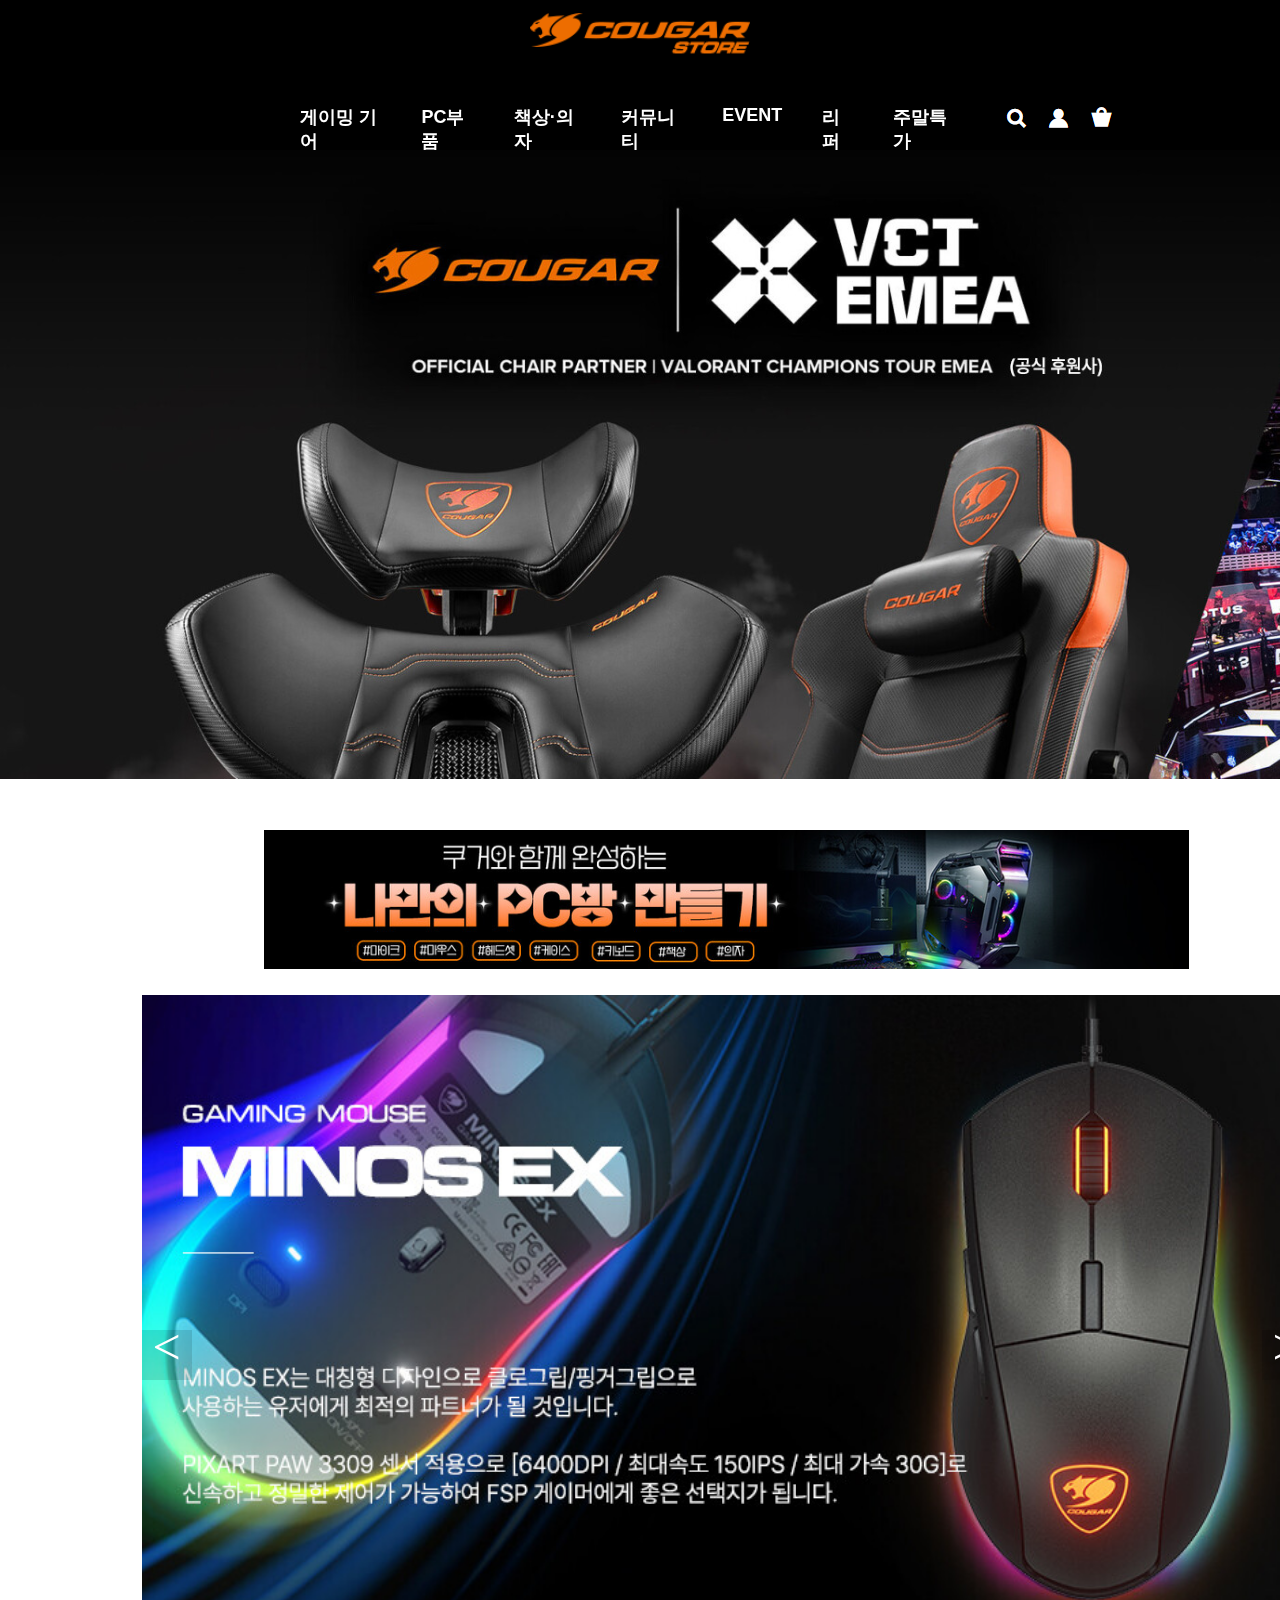
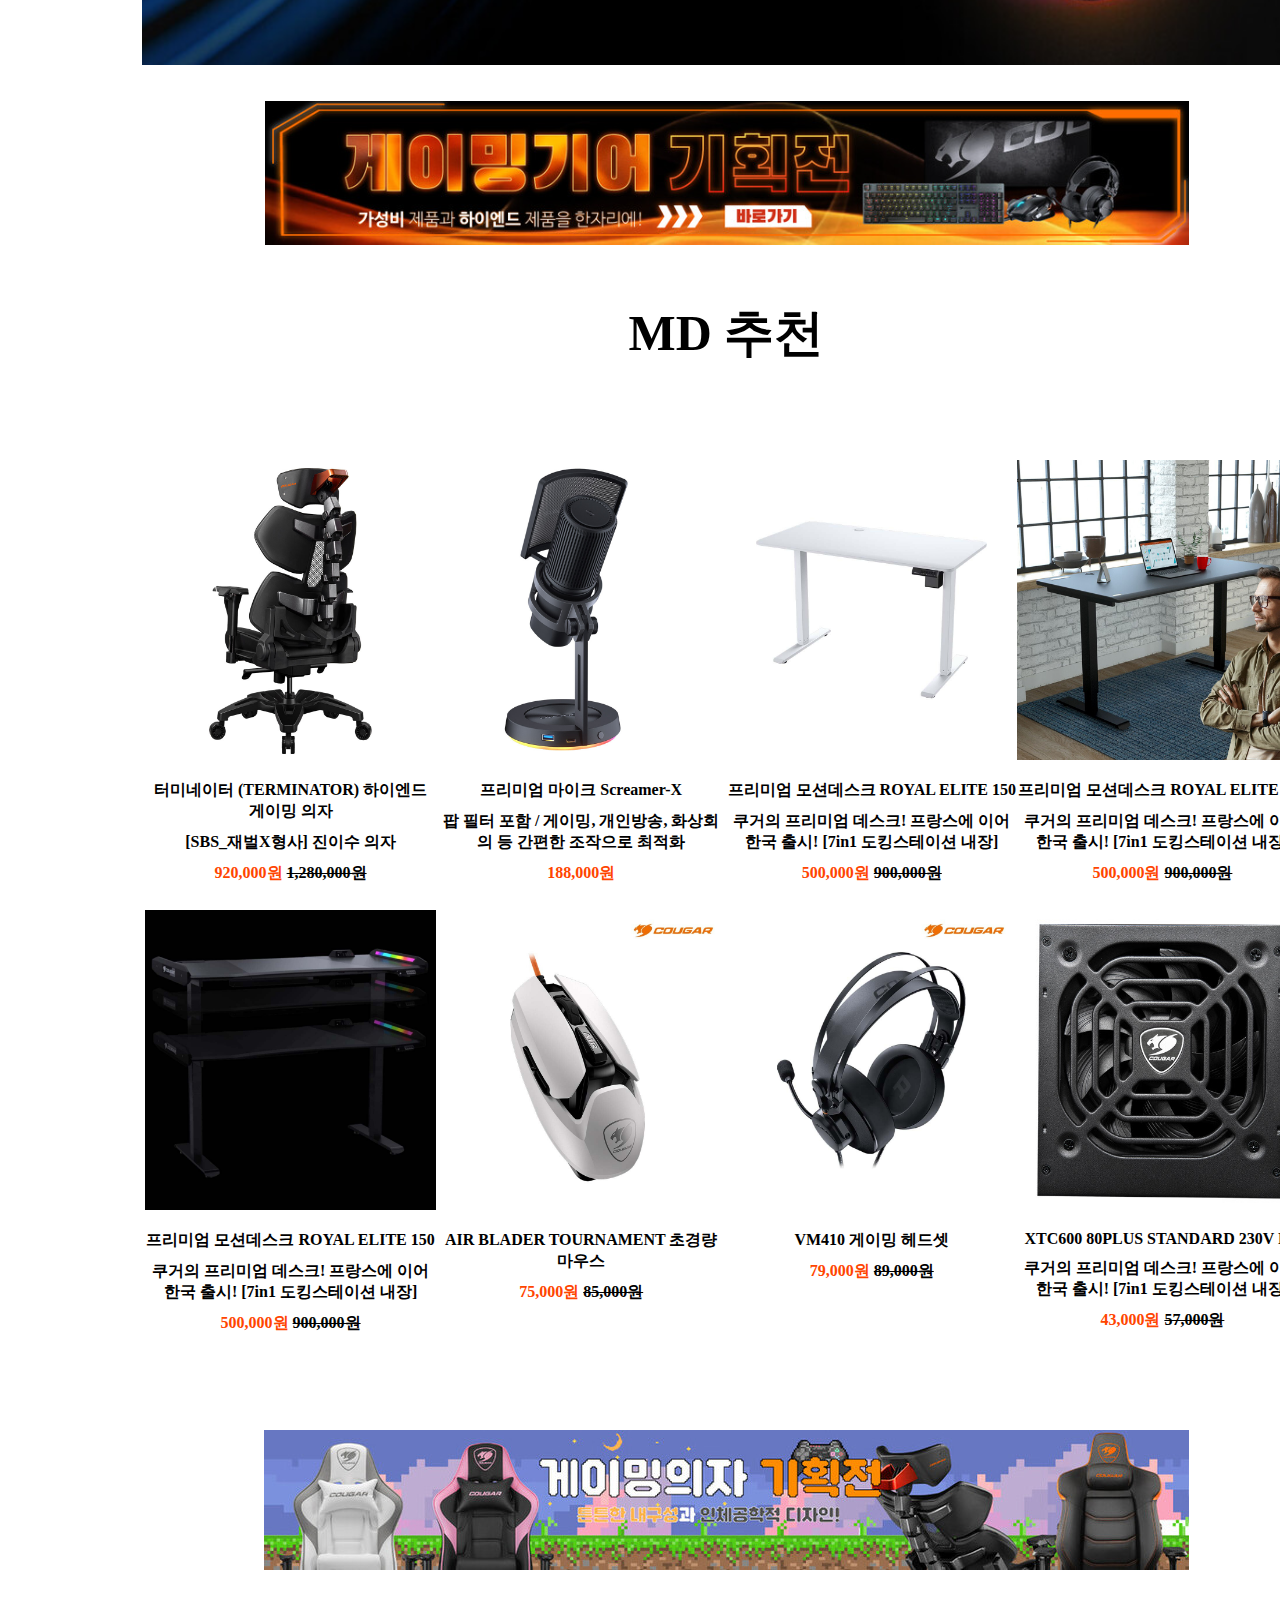
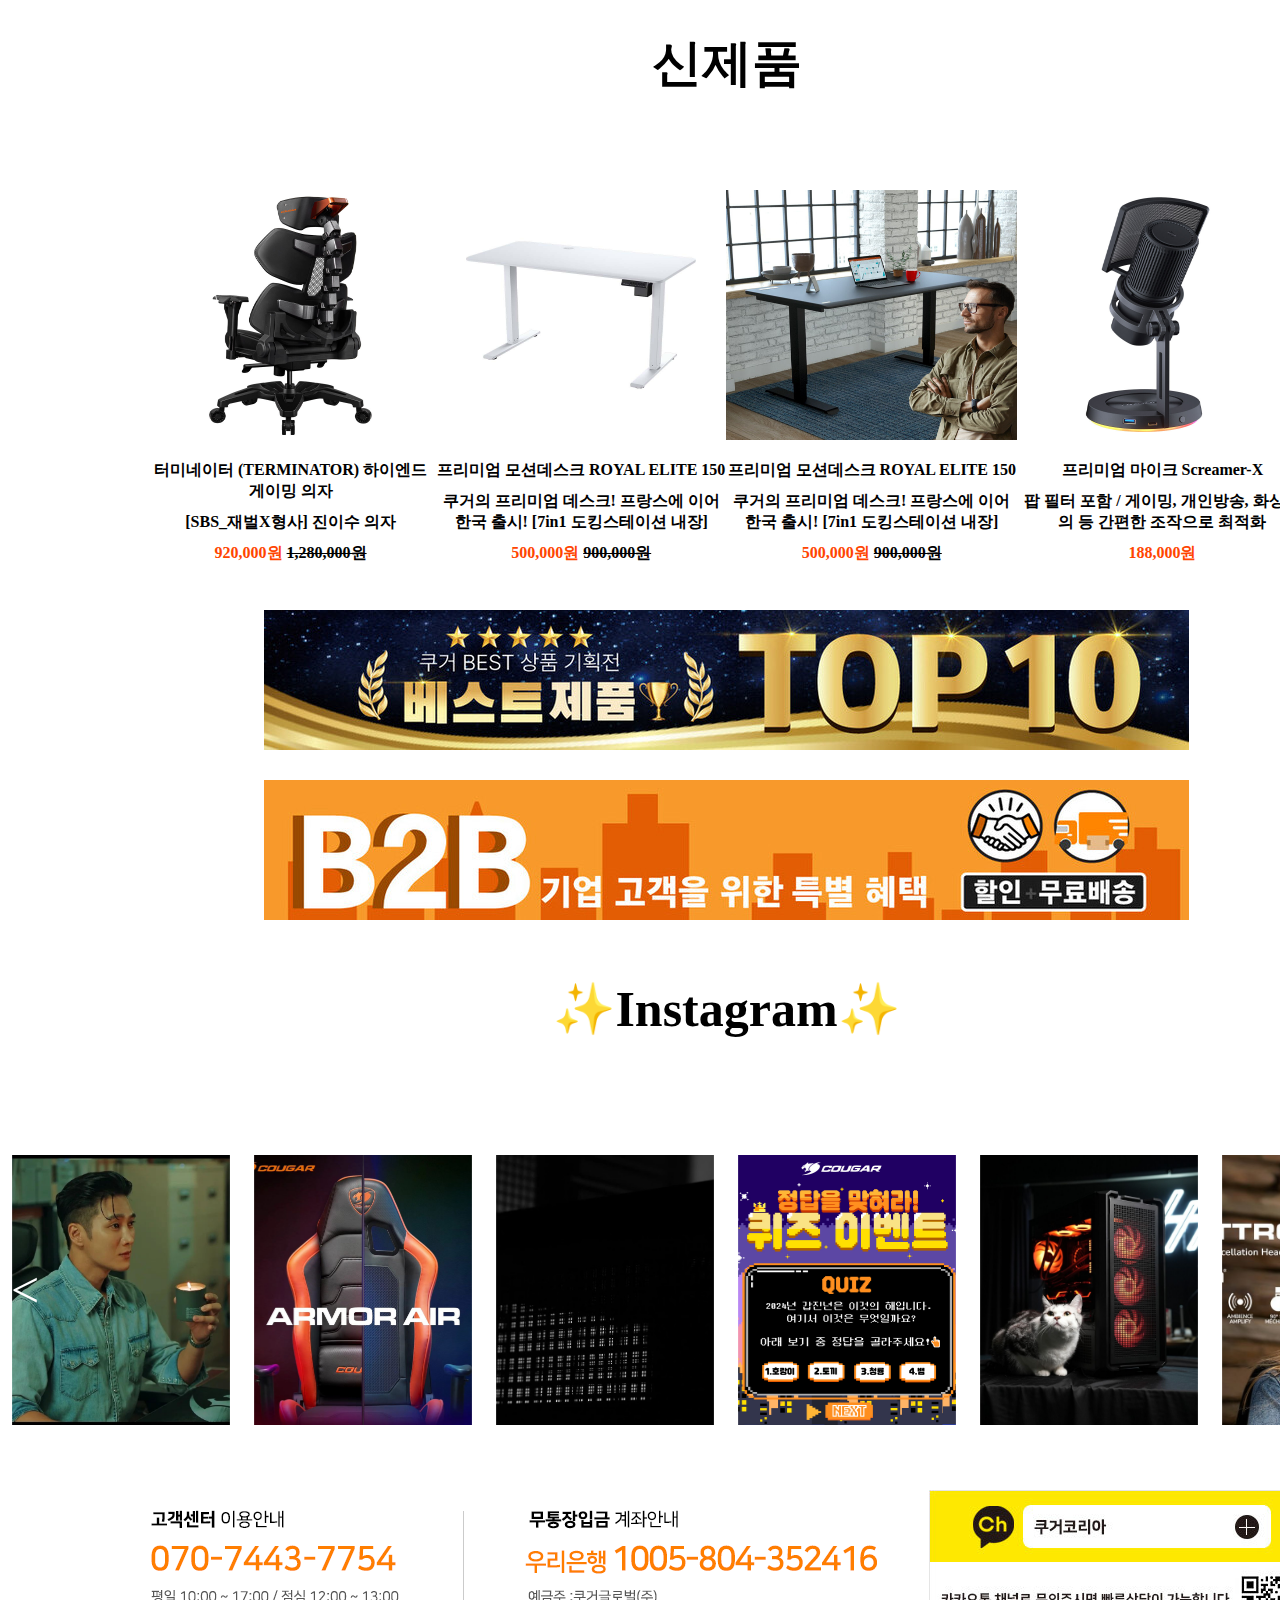
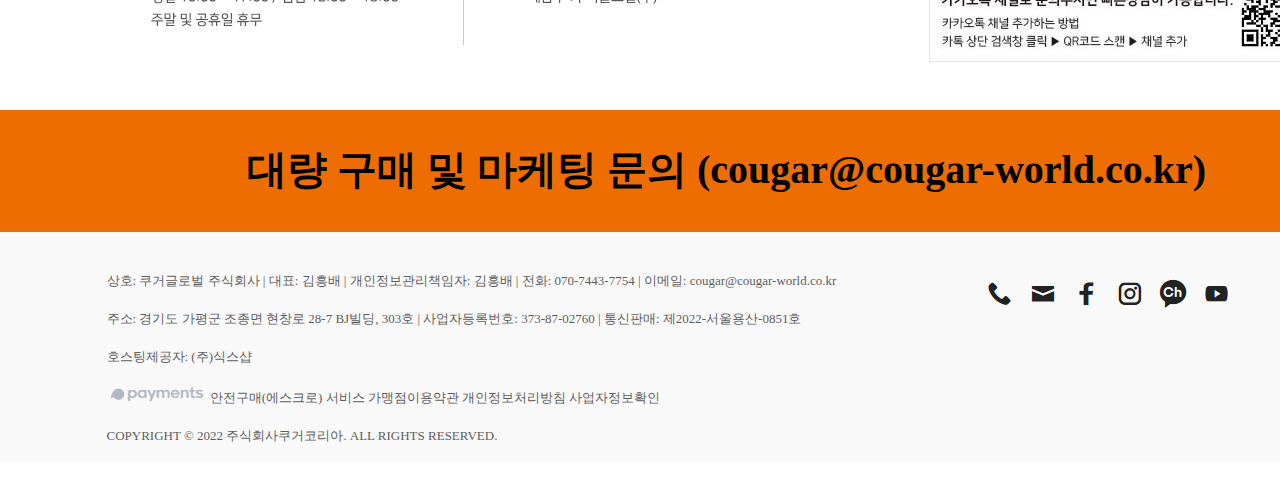
<file: store.html>
<!DOCTYPE html>
<html lang="en">
<head>
    <meta charset="UTF-8">
    <meta name="viewport" content="width=device-width, initial-scale=1.0">
    <title>Document</title>
    <link rel="stylesheet" href="./css/store.css">
    <link rel="stylesheet" href="./css/h_f.css">
    
    <script src="https://code.jquery.com/jquery-1.12.4.js"></script>
    <script src="./js/h_f.js"></script>
</head>
<body>
<div id="wrap">
    <div class="header">
        <div class="min_header">
            <div class="btn_ham">
                <div class="line"></div>
                <div class="line"></div>
                <div class="line"></div>
            </div>
            <a class="min_log" href="store.html">
                <img src="./img/쿠거 스토어/logo.png" alt="">
                </a>
                <a class ="min_sh" href="./cart.html">
                    <img src="./img/min_img/shop_icon.png" class="sh" alt="">
                    <img src="./img/min_img/shop_icon2.png" class="sh_2" alt="">
                </a>
        </div>
        <div class="t_header">
            <a href="store.html">
            <img src="./img/쿠거 스토어/logo.png" alt="">
            </a>
        </div>
        <div class="b_header">
            <ul>
                <li class="h_p li1"><a href="#">게이밍 기어
                    <ul class="sub_menu menu_box">
                        <li><a href="#">키보드</a></li> 
                        <li><a href="#">마우스</a></li>
                        <li><a href="#">마우스 패드·번지</a></li>
                        <li><a href="#">헤드셋</a></li>
                        <li><a href="#">마이크</a></li>
                        <li><a href="#">게이밍기어 악세사리</a></li>
                    </ul>
                </a>
            </li>
                <li class="h_p li2"><a href="#">PC부품
                    <ul class="sub_menu menu_box">
                        <li><a href="#">PC 케이스
                        </a></li> 
                        <li><a href="#">쿨러·팬
                        </a></li>
                        <li><a href="#">그래픽카드</a></li>
                        <li><a href="#">메인보드</a></li>
                        <li><a href="#">파워</a></li>
                        <li><a href="#">튜닝·악세사리</a></li>
                    </ul>
                </a>
            </li>
                <li class="h_p li3"><a href="#">책상·의자
                    <ul class="sub_menu menu_box">
                        <li><a href="#">의자
                        </a></li> 
                        <li><a href="#">소파
                        </a></li>
                        <li><a href="#">모션 데스크</a></li>
                        <li><a href="#">게이밍 책상</a></li>
                        <li><a href="#">부품·악세사리</a></li>
                        <li><a href="#">의자 매트</a></li>
                    </ul>
                </a></li>
                <li class="h_p li4"><a href="#">커뮤니티
                    <ul class="sub_menu menu_box">
                        <li><a href="#">A/S문의
                        </a></li> 
                        <li><a href="#">인스타그램
                        </a></li>
                        <li><a href="#">YouTube</a></li>
                        <li><a href="#">구매후기</a></li>
                        <li><a href="#">상품문의</a></li>
                    </ul>
                </a></li>
                <li class="h_p li5"><a href="#">EVENT</a></li>
                <li class="h_p li6"><a href="#">리퍼</a></li>
                <li class="h_p li7"><a href="#">주말특가</a></li>
            </ul>
            <div class="tool_box">
                <a href="#">
                    <img src="./img/쿠거 스토어/search_icon.png" class="s"alt="">
                    <img src="./img/쿠거 스토어/search_icon2.png" class="s_2" alt="">
                </a>
                <a href="./login.html">
                <img src="./img/쿠거 스토어/my_icon.png" class="m" alt="">
                <img src="./img/쿠거 스토어/my_icon2.png" class="m_2"alt="">
                </a>
                <a href="./cart.html">
                    <img src="./img/쿠거 스토어/shop_icon.png" class="sh" alt="">
                    <img src="./img/쿠거 스토어/shop_icon2.png" class="sh_2" alt="">
                </a>
            </div>
        </div>
    </div>
    <div class="pan">
    <div class="ham_pan">
        <div class="close_btn"><span class="btn_close">닫기</span></div>
        <div class="pan_header">
            <a class="pan_logo" href="store.html">
                <img src="./img/min_img/pan_logo.png" alt="">
                </a>
                <a class="pan_my"href="./login.html">
                    <img src="./img/min_img/MYCON.png" class="p_m" alt="">
                    <img src="./img/min_img/MYCON2.png" class="p_m2" alt="">
                </a>
        </div>
        <div class="pan_search">
            <div class="pan_s_icon">
                <img src="./img/min_img/pan_search_icon.png" alt="">
            </div>
            <input type="text" class="pan_s_bar">
        </div>
    
        <div class="pan_menu">
            <ul>
                <li class="pan_menu_box"><a href="#">게이밍 기어</a>
                <div class="pan_arrow">
                    <img src="./img/min_img/pan_arrow.png" alt="">
                    </div>
                    <div class="pan_arrow2">
                        <img src="./img/min_img/pan_arrow2.png" alt="">
                    </div>
                    <ul class="pan_menu_ul">
                        <li class="pan_menu_li"><a href="#">키보드</a></li>
                        <li class="pan_menu_li"><a href="#">키보드 악세사리</a></li>
                        <li class="pan_menu_li"><a href="#">마우스</a></li>
                        <li class="pan_menu_li"><a href="#">마우스 패드·번지</a></li>
                        <li class="pan_menu_li"><a href="#">헤드셋</a></li>
                        <li class="pan_menu_li"><a href="#">마이크</a></li>
                        <li class="pan_menu_li"><a href="#">게이밍기어 악세사리</a></li>
                    </ul>
                </li>
                <li class="pan_menu_box"><a href="#">PC부품</a>
                    <div class="pan_arrow3">
                        <img src="./img/min_img/pan_arrow.png" alt="">
                        </div>
                        <div class="pan_arrow4">
                            <img src="./img/min_img/pan_arrow2.png" alt="">
                        </div>
                        <ul class="pan_menu_ul2">
                            <li class="pan_menu_li"><a href="#">PC 케이스</a></li>
                            <li class="pan_menu_li"><a href="#">쿨러·팬</a></li>
                            <li class="pan_menu_li"><a href="#">그래픽카드</a></li>
                            <li class="pan_menu_li"><a href="#">메인보드</a></li>
                            <li class="pan_menu_li"><a href="#">파워</a></li>
                            <li class="pan_menu_li"><a href="#">튜닝·악세사리</a></li>
                        </ul>
                    </li>
                    <li class="pan_menu_box"><a href="#">책상·의자</a>
                        <div class="pan_arrow5">
                            <img src="./img/min_img/pan_arrow.png" alt="">
                            </div>
                            <div class="pan_arrow6">
                                <img src="./img/min_img/pan_arrow2.png" alt="">
                            </div>
                            <ul class="pan_menu_ul3">
                                <li class="pan_menu_li"><a href="#">의자</a></li>
                                <li class="pan_menu_li"><a href="#">소파</a></li>
                                <li class="pan_menu_li"><a href="#">모션 데스크</a></li>
                                <li class="pan_menu_li"><a href="#">게이밍 책상</a></li>
                                <li class="pan_menu_li"><a href="#">부품·악세사리</a></li>
                                <li class="pan_menu_li"><a href="#">의자 매트</a></li>
                            </ul>
                        </li>
                        <li class="pan_menu_box"><a href="#">커뮤니티</a>
                            <div class="pan_arrow7">
                                <img src="./img/min_img/pan_arrow.png" alt="">
                                </div>
                                <div class="pan_arrow8">
                                    <img src="./img/min_img/pan_arrow2.png" alt="">
                                </div>
                                <ul class="pan_menu_ul4">
                                    <li class="pan_menu_li"><a href="#">블로그</a></li>
                                    <li class="pan_menu_li"><a href="#">A/S문의</a></li>
                                    <li class="pan_menu_li"><a href="#">인스타그램</a></li>
                                    <li class="pan_menu_li"><a href="#">YouTube</a></li>
                                    <li class="pan_menu_li"><a href="#">구매후기</a></li>
                                    <li class="pan_menu_li"><a href="#">상품문의</a></li>
                                </ul>
                            </li>
                            <li class="pan_menu_box"><a href="#">EVENT</a></li>
                            <li class="pan_menu_box"><a href="#">리퍼</a></li>
                            <li class="pan_menu_box"><a href="#">주말특가</a></li>

            </ul>
        </div>
    </div>
    </div>
    <div class="main_banner">
        <img src="./img/쿠거 스토어/main_banner.png" alt="">
    </div>
    <div class="mini_banner">
        <a href="https://smartstore.naver.com/cougarstore/category/9f8311cf90d94424b428115485706cac?cp=1">
        <img src="./img/쿠거 스토어/banner1.png" alt="">
        </a>
    </div>
    <div class="slide_banner">
        <div class="slide_box">
            <img class="box" src="./img/쿠거 스토어/slide_img1.jpg" alt="">
            <img class="box" src="./img/쿠거 스토어/slide_img2.jpg" alt="">
            <img class="box" src="./img/쿠거 스토어/slide_img3.jpg" alt="">
            <img class="box" src="./img/쿠거 스토어/slide_img4.jpg" alt="">
            <img class="box" src="./img/쿠거 스토어/slide_img5.jpg" alt="">
            <div class="slide_btn slide_btn_L"><</div>
            <div class="slide_btn slide_btn_R">></div>
        </div>
    </div>
    </div>
    <div class="mini_banner">
        <a href="https://smartstore.naver.com/cougarstore/category/9f8311cf90d94424b428115485706cac?cp=1">
        <img src="./img/쿠거 스토어/banner2.png" alt="">
        </a>
    </div>
    <div class="txt_best">
        <span>MD 추천</span>
    </div>
    <div class="best_area">
        <div class="best_content">
            <div class="best_box">
                <a href="#">
                <div class="best_img_box">
                    <img src="./img/shop_img/1.jpg" alt="">
                    <img src="./img/shop_img/2.jpg" alt="">
                </div>
                <div class="item_desc">
                <div class="item1 best_item">
                    터미네이터 (TERMINATOR) 하이엔드 게이밍 의자</div>
                <div class="item1 best_desc">
                    [SBS_재벌X형사] 진이수 의자</div>
                <div class="item1 best_price">
                    <span class="b_price">920,000원</span>
                    <span class="b_O_price">1,280,000원</span>
                </div>
                </div>
                </a>
            </div>
            <div class="best_box">
                <a href="#">
                    <div class="best_img_box">
                        <img src="./img/shop_img/3.jpg" alt="">
                        <img src="./img/shop_img/4.jpg" alt="">
                    </div>
                    <div class="item_desc">
                    <div class="item1 best_item">
                        프리미엄 마이크 Screamer-X</div>
                    <div class="item1 best_desc">
                        팝 필터 포함 / 게이밍, 개인방송, 화상회의 등 간편한 조작으로 최적화
                        </div>
                    <div class="item1 best_price">
                        <span class="b_price">188,000원</span>
                        <span class="b_O_price"></span>
                    </div>
                    </div>
                    </a>
            </div>
            <div class="best_box">
                <a href="#">
                    <div class="best_img_box">
                        <img src="./img/shop_img/5.jpg" alt="">
                        <img src="./img/shop_img/6.jpg" alt="">
                    </div>
                    <div class="item_desc">
                    <div class="item1 best_item">
                        프리미엄 모션데스크 ROYAL ELITE 150</div>
                    <div class="item1 best_desc">
                        쿠거의 프리미엄 데스크! 프랑스에 이어 한국 출시!
                        [7in1 도킹스테이션 내장]</div>
                    <div class="item1 best_price">
                        <span class="b_price">500,000원</span>
                        <span class="b_O_price">900,000원</span>
                    </div>
                    </div>
                    </a>
            </div>
            <div class="best_box">
                <a href="#">
                    <div class="best_img_box">
                        <img src="./img/shop_img/7.jpg" alt="">
                        <img src="./img/shop_img/8.jpg" alt="">
                    </div>
                    <div class="item_desc">
                    <div class="item1 best_item">
                        프리미엄 모션데스크 ROYAL ELITE 150</div>
                    <div class="item1 best_desc">
                        쿠거의 프리미엄 데스크! 프랑스에 이어 한국 출시!
                        [7in1 도킹스테이션 내장]</div>
                    <div class="item1 best_price">
                        <span class="b_price">500,000원</span>
                        <span class="b_O_price">900,000원</span>
                    </div>
                    </div>
                    </a>
            </div>
            <div class="best_box">
                <a href="#">
                    <div class="best_img_box">
                        <img src="./img/shop_img/9.jpg" alt="">
                        <img src="./img/shop_img/10.jpg" alt="">
                    </div>
                    <div class="item_desc">
                    <div class="item1 best_item">
                        프리미엄 모션데스크 ROYAL ELITE 150</div>
                    <div class="item1 best_desc">
                        쿠거의 프리미엄 데스크! 프랑스에 이어 한국 출시!
                        [7in1 도킹스테이션 내장]</div>
                    <div class="item1 best_price">
                        <span class="b_price">500,000원</span>
                        <span class="b_O_price">900,000원</span>
                    </div>
                    </div>
                    </a>
            </div>
            <div class="best_box">
                <a href="#">
                    <div class="best_img_box">
                        <img src="./img/shop_img/11.jpg" alt="">
                        <img src="./img/shop_img/12.jpg" alt="">
                    </div>
                    <div class="item_desc">
                    <div class="item1 best_item">
                        AIR BLADER TOURNAMENT 초경량 마우스</div>
                    <div class="item1 best_desc">
                        </div>
                    <div class="item1 best_price">
                        <span class="b_price">75,000원</span>
                        <span class="b_O_price">85,000원</span>
                    </div>
                    </div>
                    </a>
            </div>
            <div class="best_box">
                <a href="#">
                    <div class="best_img_box">
                        <img src="./img/shop_img/13.jpg" alt="">
                        <img src="./img/shop_img/14.jpg" alt="">
                    </div>
                    <div class="item_desc">
                    <div class="item1 best_item">
                        VM410 게이밍 헤드셋</div>
                    <div class="item1 best_desc">
                        </div>
                    <div class="item1 best_price">
                        <span class="b_price">79,000원</span>
                        <span class="b_O_price">89,000원</span>
                    </div>
                    </div>
                    </a>
            </div>
            <div class="best_box">
                <a href="#">
                    <div class="best_img_box">
                        <img src="./img/shop_img/15.jpg" alt="">
                        <img src="./img/shop_img/16.jpg" alt="">
                    </div>
                    <div class="item_desc">
                    <div class="item1 best_item">
                        XTC600 80PLUS STANDARD 230V EU</div>
                    <div class="item1 best_desc">
                        쿠거의 프리미엄 데스크! 프랑스에 이어 한국 출시!
                        [7in1 도킹스테이션 내장]</div>
                    <div class="item1 best_price">
                        <span class="b_price">43,000원 </span>
                        <span class="b_O_price">57,000원</span>
                    </div>
                    </div>
                    </a>
            </div>
        </div>
    </div>
    <div class="mini_banner">
        <a href="https://smartstore.naver.com/cougarstore/category/9f8311cf90d94424b428115485706cac?cp=1">
        <img src="./img/쿠거 스토어/banner3.jpg" alt="">
        </a>
    </div>

    <div class="txt_new">
        <span>신제품</span>
    </div>
    <div class="new_area">
        <div class="new_content">
            <div class="new_box">
                <a href="#">
                    <div class="new_img_box">
                        <img src="./img/shop_img/1.jpg" alt="">
                        <img src="./img/shop_img/2.jpg" alt="">
                    </div>
                    <div class="item_desc">
                        <div class="item2 best_item">
                            터미네이터 (TERMINATOR) 하이엔드 게이밍 의자</div>
                        <div class="item2 best_desc">
                            [SBS_재벌X형사] 진이수 의자</div>
                        <div class="item2 best_price">
                            <span class="b_price">920,000원</span>
                            <span class="b_O_price">1,280,000원</span>
                    </div>
                    </div>
                    </a>
            </div>
            <div class="new_box">
                <a href="#">
                    <div class="new_img_box">
                        <img src="./img/shop_img/5.jpg" alt="">
                        <img src="./img/shop_img/6.jpg" alt="">
                    </div>
                    <div class="item_desc">
                    <div class="item2 new_item">
                        프리미엄 모션데스크 ROYAL ELITE 150</div>
                    <div class="item2 new_desc">
                        쿠거의 프리미엄 데스크! 프랑스에 이어 한국 출시!
                        [7in1 도킹스테이션 내장]</div>
                    <div class="item2 new_price">
                        <span class="b_price">500,000원</span>
                        <span class="b_O_price">900,000원</span>
                    </div>
                    </div>
                    </a>
            </div>
            <div class="new_box">
                <a href="#">
                    <div class="new_img_box">
                        <img src="./img/shop_img/7.jpg" alt="">
                        <img src="./img/shop_img/8.jpg" alt="">
                    </div>
                    <div class="item_desc">
                    <div class="item2 new_item">
                        프리미엄 모션데스크 ROYAL ELITE 150</div>
                    <div class="item2 new_desc">
                        쿠거의 프리미엄 데스크! 프랑스에 이어 한국 출시!
                        [7in1 도킹스테이션 내장]</div>
                    <div class="item2 new_price">
                        <span class="b_price">500,000원</span>
                        <span class="b_O_price">900,000원</span>
                    </div>
                    </div>
                    </a>
            </div>
            <div class="new_box">
                <a href="#">
                    <div class="new_img_box">
                        <img src="./img/shop_img/3.jpg" alt="">
                        <img src="./img/shop_img/4.jpg" alt="">
                    </div>
                    <div class="item_desc">
                        <div class="item2 best_item">
                            프리미엄 마이크 Screamer-X</div>
                        <div class="item2 best_desc">
                            팝 필터 포함 / 게이밍, 개인방송, 화상회의 등 간편한 조작으로 최적화
                            </div>
                        <div class="item2 best_price">
                            <span class="b_price">188,000원</span>
                            <span class="b_O_price"></span>
                    </div>
                    </div>
                    </a>
            </div>
        </div>
    </div>
    <div class="mini_banner">
        <a href="https://smartstore.naver.com/cougarstore/category/9f8311cf90d94424b428115485706cac?cp=1">
        <img src="./img/쿠거 스토어/banner4.jpg" alt="">
        </a>
    </div>    
    <div class="mini_banner">
        <a href="https://smartstore.naver.com/cougarstore/category/9f8311cf90d94424b428115485706cac?cp=1">
        <img src="./img/쿠거 스토어/banner5.jpg" alt="">
        </a>
    </div>

    
    <div class="txt_insta">
        <span>✨Instagram✨</span>
    </div>
    
    <div class="slide_banner2">
                <div class="box2 box2_1"></div>
                <div class="box2 box2_2"></div>
                <div class="box2 box2_3"></div>
                <div class="box2 box2_4"></div>
                <div class="box2 box2_5"></div>
                <div class="box2 box2_6"></div>
                <div class="box2 box2_7"></div>
                <div class="box2 box2_8"></div>
                <div class="box2 box2_9"></div>
        
            <div class="slide_btn2 slide_btn_L2"><</div>
            <div class="slide_btn2 slide_btn_R2">></div>
        </div>
    </div>
    <div class="info_box">
        <div class="info_img">
        <img src="./img/쿠거 스토어/info_L.gif" alt="">
        <img src="./img/쿠거 스토어/info_R.jpg" alt="">
        </div>
    </div>
    <div class="marketing_box">
        <span>
            대량 구매 및 마케팅 문의 (cougar@cougar-world.co.kr)
        </span>
    </div>
    <div class="footer">
        <div class="footer_box">
            <div class="footer_L">
                <div>상호: 쿠거글로벌 주식회사 | 대표: 김흥배 | 개인정보관리책임자: 김흥배 | 전화: 070-7443-7754 | 이메일: cougar@cougar-world.co.kr
                </div>
                <div>
                주소: 경기도 가평군 조종면 현창로 28-7 BJ빌딩, 303호 | 사업자등록번호: 373-87-02760 | 통신판매: 제2022-서울용산-0851호
                </div>
                <div> 호스팅제공자: (주)식스샵</div>
                <div>
                <img src="./img/쿠거 스토어/escrow_toss.png" alt="">
                안전구매(에스크로) 서비스 가맹점이용약관 개인정보처리방침 사업자정보확인
                </div>
                <div>
                COPYRIGHT © 2022 주식회사쿠거코리아. ALL RIGHTS RESERVED.
                </div>
            </div>
            <div class="footer_R">
                <div class="sns_logo">
                    <img class="foot_sns" src="./img/쿠거 스토어/sns_box.png" alt="">
                </div>
            </div>
        </div>
    </div>
    <div class="footer2">
        <div class="sns_logo2">
            <img class="foot_sns2" src="./img/쿠거 스토어/sns_box.png" alt="">
        </div>
        <div>
            <span class="footer2_txt">이용 약관</span>
            <span class="footer2_txt">개인정보처리방침</span>
            <span class="footer2_txt">사업자정보확인</span>
        </div>
        <div class="footer2_txt2">상호: 쿠거글로벌 주식회사 | 대표: 김흥배 | 개인정보관리책임자: 김흥배 | 전화: 070-7443-7754 | 이메일: cougar@cougar-world.co.kr
        </div>
        <div class="footer2_txt2">
            주소: 경기도 가평군 조종면 현창로 28-7 BJ빌딩, 303호 | 사업자등록번호: 373-87-02760 | 통신판매: 제2022-서울용산-0851호
        </div>
        <div class="footer2_txt2"> 호스팅제공자: (주)식스샵</div>
        <div class="footer2_txt2">
        <img src="./img/쿠거 스토어/escrow_toss.png" alt="">
        안전구매(에스크로) 서비스 가맹점이용약관 개인정보처리방침 사업자정보확인
        </div>
        <div class="footer2_txt2">
        COPYRIGHT © 2022 주식회사쿠거코리아. ALL RIGHTS RESERVED.
        </div>
    </div>
</div> 
<script>
        let box_count = $('.box').length;
    let box_w = $('.box').outerWidth();
    for(let i=0; i<box_count; i++) {
        $('.box').eq(i).css({left: box_w * i})
    }


    // 화면 사이즈 바뀔때마다 새로 box 한칸의 사이즈를 구해서 위치 재배열
    $(window).resize(function(){
        clearInterval(interval)

        box_w = $('.box').outerWidth();

        // 방법1 - resize 될때마다 0번방꺼가 맨 왼쪽에 배치
        // for(let i=0; i<box_count; i++) {
        //     $('.box').eq(i).css({left: box_w * i})
        // }
        // bang = 0;

        // 방법2 - resize 될 당시의 방 순서 유지
        for(let i=0; i<box_count; i++) {
            $('.box').eq((i+bang)%box_count).css({left: box_w * i})
        }

        // auto_slide();
    });


    let bang = 0;
    $('.slide_btn_R').click(function(){

        btn_init();

        // 각각의 box들한테 box_w 어치만큼씩 부드럽게 왼쪽으로 이동
        $('.box').animate({
            left: `-=${box_w}`
        }, 500, 'linear') 

        // 위에서 다 이동 시켰으면 방금 밖으로 내보낸 방꺼를 반대쪽 끝으로 이동
        $('.box').eq(bang % box_count).animate({
            left: box_w * (box_count - 1)
        }, 0, 'linear')

        bang+=1;

        indi_color()
    })
    $('.slide_btn_L').click(function(){

        btn_init();

        // 왼쪽 바깥으로 순간이동 시킨 후 각각 box_w 만큼씩 이동
        $('.box').eq((bang - 1) % box_count).animate({
            left: -box_w
        }, 0, 'linear')

        // 각각의 box들한테 box_w 어치만큼씩 부드럽게 왼쪽으로 이동
        $('.box').animate({
            left: `+=${box_w}`
        }, 500, 'linear') 
        
        bang-=1;

    })
    function btn_init() {
        $('.btn_slide').css({pointerEvents: 'none'})
        setTimeout(function(){
            $('.btn_slide').css({pointerEvents: 'auto'})
        }, 500)
    }

    let interval;

    function auto_slide() {
        interval = setInterval(() => {
            $('.slide_btn_R').trigger('click')
        }, 3000);
    }
    auto_slide()

    $('.banner_box').hover(function(){
        clearInterval(interval)
    }, function(){
        auto_slide();
    })

</script>
<script>

    $(document).ready(function(){ 
        /*
            1) 좌우 버튼 누르면 판들 이동
            2) 판들 이동하면 인디케이터 색 변경
            3) 인디 클릭하면 해당 번째까지 이동
            4) 자동
            5) 마우스 들어가면 자동기능 멈춤
               빠지면 다시 자동 시작
        */
    
        
        // .box들 기본 자리 세팅
        let box_count = $('.box2').length;
        let box_w = $('.box2').outerWidth();
        for(let i=0; i<box_count; i++) {
            $('.box2').eq(i).css({left: box_w * i})
        }
    
    
    
        $(window).resize(function(){
            clearInterval(interval)
    
            box_w = $('.box2').outerWidth();
    
            for(let i=0; i<box_count; i++) {
                $('.box2').eq((i+bang)%box_count).css({left: box_w * i,
                })
            }
    
        });
    
    
        let bang = 0;
        $('.slide_btn_R2').click(function(){
    
            btn_init();
    
            // 각각의 box들한테 box_w 어치만큼씩 부드럽게 왼쪽으로 이동
            $('.box2').animate({
                left: `-=${box_w}`
            }, 500, 'linear') 
    
            // 위에서 다 이동 시켰으면 방금 밖으로 내보낸 방꺼를 반대쪽 끝으로 이동
            $('.box2').eq(bang % box_count).animate({
                left: box_w * (box_count - 1)
            }, 0, 'linear')
    
            bang+=1;
    
        })
        $('.slide_btn_L2').click(function(){
    
            btn_init();
    
            // 왼쪽 바깥으로 순간이동 시킨 후 각각 box_w 만큼씩 이동
            $('.box2').eq((bang - 1) % box_count).animate({
                left: -box_w
            }, 0, 'linear')
    
            // 각각의 box들한테 box_w 어치만큼씩 부드럽게 왼쪽으로 이동
            $('.box2').animate({
                left: `+=${box_w}`
            }, 500, 'linear') 
            
            bang-=1;
    
        })
        function btn_init() {
            $('.btn_slide').css({pointerEvents: 'none'})
            setTimeout(function(){
                $('.btn_slide').css({pointerEvents: 'auto'})
            }, 500)
        }
    
    
    })
        
    </script>
</body>
</html>
</file>
<file: css/main.css>
body{margin: 0;}
ul{
    list-style: none;
    padding: 0;
    margin: 0; 
}
a{
    color: inherit;
    text-decoration: none;
}
.header{
    width: 100%;
    height: 100px;
    border-bottom: 2px solid orange;
    background-color: black;
    position: relative;
    min-width: 1600px;
}
.header > ul{
    display: flex;
    justify-content: center;
    gap:100px;
}
.header> ul > li{
    color:#fff;
    line-height:100px;
    font-size: 20px;
    font-weight: 900;
    position: relative;

}
.li1 > a{
    position: absolute;
    left:-999999px;
}
.li1 {
    width: 300px;
    line-height: 50px;
    background: url(../img/main_logo.png) no-repeat center / contain;
}
.li2:hover,
.li7:hover{
    color: #ed6d00;
}
.sub_menu
{
width: 150px;
line-height: 25px;
font-size: 20px;
font-weight: 900;
background: #5e5d5d;
text-align: center;
padding: 10px 20px;
display: none;
position: absolute;
top:80%;
left:-60px;
}

.li3:hover .menu_box,
.li4:hover .menu_box2,
.li5:hover .menu_box3,
.li6:hover .menu_box4 
{
    display: block;
}

.sub_menu > li:hover{
    color:#ed6d00
}
.main{
    width: 100%;
    height: 889px;
    background: url(../img/banner.jpg) no-repeat center /cover;
    border-bottom: 2px solid #ed6d00;
    min-width: 1600px;
}
.banner{ 
    width: 100%;
    height: 1000px;
    position: relative;
}
.banner_box{
    width: 100%;
    height: 100%;
    position: absolute;
    top: 0;
    left: 100%;
    font-size: 300px;
}
.banner_box > iframe{
    width: 100%;
    height: 100%;
}
.slide_btn
{
    width: 50px;
    height: 100%;
    text-align: center;
    line-height: 1000px;
    font-size: 100px;
    position: absolute;
    top:0;
    color: #fff;

}
.slide_btn_L
{
    left: 100px;
}
.slide_btn_R
{
    right: 100px;
}
.mail{
    width: 100%;
    text-align: center;
    background-color:#fa7500;
}
.footer{
    width: 100%;
    height: 240px;
    background-color:#424242;
}
.indi {
    /* background: blue; */

    display: flex;
    gap: 10px;

    position: absolute;
    bottom: 10px;
    
    left: 50%;
    transform: translateX(-50%);

    z-index: 999; 
}
.circle {
    width: 10px;
    height: 10px;
    border-radius: 50%;
    background: transparent;
    /* border: 5px solid #fff; */
    box-sizing: border-box;
    background-color: #e8e6e6;

    /* box-shadow: 0 0 3px 1px rgba(0, 0, 0, 0.5); */
}
.circle_active{
    background-color: #605a5a;
    opacity: 0.6;
}
.txt1{
    font-size: 50px;
    font-weight: 900;
}
.txt2{
    font-size: 20px;
}
.con_box{
    width: 60%;
    height: 100%;
    margin:0 auto;
    position: relative;

}
.logo_img{
    width: 134px;
    height: 134px;
    background: url(../img/mini_banner.png) no-repeat center / cover;
    position: absolute;
    top:30%;
    left: -170px;
}
.sns_logo{
    position: absolute;
    right: 0px;
    top:25%;
}
.sns_img {
    width: 27px;
    height: 27px;
}
.foot_nav{
    color: #fff;
    font-size: 12px;
    position: absolute;
    top: 30%;
    left: 30px;
}
.foot_line{
    color: #767474;
}
.foot_nav > a:hover{
    color:#fa7500;
}
.foot_txt{
    font-size: 15px;
    color: #fff;
    position: absolute;
    top: 50%;
    left: 0;
}
.foot_global > a > img{
    width: 26px;
    height: 24px;
}
.foot_global{
    font-size: 13px;
    color: #fff;
    position: absolute;
    bottom: 20px;
    right: 0;
}
</file>
<file: css/h_f.css>
body{
    margin: 0;
    min-width: 1453px;
}
ul{
    margin: 0;
    padding: 0;
    list-style: none;
}
a{
    color: inherit;
    text-decoration: none;
}
/* ===========헤더============== */
.header{
    width: 100%;
    height: 150px;
    background-color: black;
    font-family:sans-serif;
    position: fixed;
    z-index: 999999;
}
.t_header{
    width: 100%;
    height: 70%;
    position: relative;
}
.t_header > a > img{    
    position: absolute;
    top:10px;
    left: 50%;
    transform: translateX(-50%);
}
.b_header{
    color:#fff;
    font-size: 21px;
    font-weight: 900;
    display: flex;
    justify-content: center;
}
.b_header > ul{
    display: flex;
    gap: 40px;
    justify-content: center;
    margin-left: 300px;
}
.h_p{ 
    position: relative;
    
}
.sub_menu
{
width: 190px;
line-height: 25px;
font-size: 20px;
font-weight: 900;
background: #000;
padding: 10px 20px;
display: none;
position: absolute;
top: 100%;
left:0px;
}
.h_p > a:hover{
    color: #ed6d00;
}
.h_p:hover > .sub_menu{
    display: block;

}
.sub_menu > li:hover{
    color: #ed6d00;
}
.tool_box{
    width: 300px;
    margin-left:50px;
    display: flex;
    gap: 10px;
    position: relative;
    
}
.tool_box > a > img{
    position: absolute;
}
.s_2, .m_2 ,.sh_2{
    display: none;
}

.s
{
    left: 0;
    top: 2px;
}
.s_2 {
    top:-2px;
    left: -5px;
}
.m{
    top:0;
    left: 36px;

}
.m_2{
    top:-2px;
    left: 40px;
}
.sh{
    top:0;
    left: 81px;

}
.sh_2{
    top:0;
    left: 83px;
}
.s:hover
,.m:hover,
.sh:hover{
    display: none;
}
.s:hover  ~.s_2,
.m:hover  ~.m_2,
.sh:hover  ~.sh_2{
    display: block;
}
/*반응형 햄버거 판*/

.min_header{
    width: 640px;
    height: 100%;
    position: relative;
    display: none;
}
.pan{
    width: 100%;
    height: 100%;
    background-color: rgba(0, 0, 0, 0.5);
    position: fixed;
    left: 0;
    top: 0;
    z-index: 9999999;
    display: none;
    overflow-y: auto;
}
.ham_pan{
    width: 90%;
    height: 100%;
    background-color: #fff;
    position: absolute;
    left: -90%;
    z-index: 99999;
    
}
.btn_ham {
    width: 50px;
    height: 50px; 
    padding: 15px;
    box-sizing: border-box;
    display: block; 
    position: absolute;
}
.line {
    width: 100%;
    height: 2px;    
    background-color: #fff;
}
.line:nth-child(2) {
    margin: 5px 0;
}
.min_sh{
    width: 20px;
    height: 20px;
    position: absolute;
    top:50%;
    left:95%;
    transform: translateX(-95%) translateY(-50%);
}
.btn_close
{
    color: #ddd;
    cursor: pointer;
}
.pan_header{
    width: 100%;
    height: 20px;
    position: relative;
}

.pan_logo{
    position: absolute;
    top: 0;
    left: 0;
}
.pan_my{
    width: 20px;
    height: 20px;
    position: absolute;
    top:10px;
    right: 0;
}
.p_m{
    position: absolute;
    top:0;
    right: 0;
}
.p_m2{
    position: absolute;
    right: 4px;
    display: none;
}
.p_m:hover{
    display: none;
}
.p_m:hover ~.p_m2{
    display: block;
}
.pan_search {
    width: 90%;
    height: 45px;
    margin: 30px 0;
    margin-left:30px;
    overflow: hidden;
    box-shadow: 0 0 5px 0 rgba(55,55,55,0.7);
}
.pan_s_bar {
    width: calc(100% - 45px);
    height: 100%;
    box-sizing: border-box;
    float: right;
    border: none;
    outline: none;
    padding: 0 10px 0 10px;
}
.pan_s_icon {
    width: 45px;
    height: 45px;
    float: left;
    position: relative; 
    cursor: pointer;
}
.pan_s_icon > img {
    width: 25px;
    position: absolute;
    left: calc(50% - (25px / 2));
    top: calc(50% - (25px / 2));
}
.pan_menu{
    width: 90%;
    height: 30px;
    line-height: 30px;
}
.pan_menu_box{
    position: relative;
    margin-left: 20px;
    font-size: 16px;
    font-weight: 100;
    padding:10px;
}
.pan_arrow,
.pan_arrow3,
.pan_arrow5,
.pan_arrow7
{
    position: absolute;
    top: 0;
    right: 0;
}
.pan_arrow2,
.pan_arrow4,
.pan_arrow6,
.pan_arrow8
{
    position: absolute;
    top: 0;
    right: 0;
    display: none;            
}
.pan_menu_ul,
.pan_menu_ul2,
.pan_menu_ul3,
.pan_menu_ul4
{
    width: 100%;
    display: none;      

}

.pan_menu_li{
    padding:10px;
    margin-left:20px;
}



/* =========푸터======== */
.footer{
    width: 100%;
    height: 230px;
    border-top: 2px solid #ed6d00;
    background-color: #f9f9f9;
}
.footer_box{
    width: 1240px;
    height: 100%;
    margin: 0 auto;
    
}
.footer_L{
    width: 63%;
    height: 100%;
    float: left;
    margin-top:20px;
}
.footer_L >  div{
    font-size: 13px;
    margin: 20px 0;
    color: #5e5d5d;

}
.footer_L >  div > img {
width: 100px;
height: 16px;
}

.footer_R{
    width: 37%;
    height: 100%;
    float: right;
    position: relative;
}
.foot_sns{
    position: absolute;
    top: 20%;
    left: 20%;
}
.footer2
{   
    width: 640px;
    height: 230px;
    border-top: 2px solid #ed6d00;
    background-color: #f9f9f9;
    display: none;
}
@media screen and (max-width:1440px){
.b_header{
    font-size: 18px;
    }
}
@media screen and (max-width:1100px){
    .b_header{
        font-size: 14px;
        }
    }
    @media screen and (max-width:80px){
        .b_header{
            color:#fff;
            font-size: px;
            font-weight: 900;
            display: flex;
            justify-content: center;
            }
        }
    @media screen and (max-width:640px){
        .header{
            height: 50px;
        }
        .min_header{
            display: block;
        }
        .t_header,.b_header{
            display: none;
        }
        .min_log > img{
            width: 100px;
            position: absolute;
            top: 50%;
            left: 50%;
            transform: translateX(-50%) translateY(-50%);
        }
        .footer{
            display: none;
        }
        .footer2{
            display: block;
        }
        .sns_logo2{
            width: 100%;
            height: 50px;
            margin: 30px 0 0 180px;
        }
        .footer2_txt{
            color:#222222;
            margin-left:70px;
            margin-bottom: 20px;
        }
        .footer2_txt2{
            color:#222222;
            font-size:13px;
            text-align: center;
            margin:10px;
        }
        .footer2_txt2 > img{
            height: 14px;
        }
    }
</file>
<file: css/cart.css>
.header{
    position: relative;
    z-index: 9999;
}
.main{
    width: 100%;
    height: 440px;  
}
.cart_box{
    width: 1240px;
    height: 100%;
    margin: 0 auto;
}
.cart_box > p{
    font-size: 30px;
    font-weight: 900;
}
.con_box{
    padding:100px 0 ;
    text-align: center;
    font-size: 30px;
    font-weight: 900;
}
@media screen and (max-width:640px){
.cart_box{
    width: 640px;
    margin:0;
}

}
</file>
<file: css/join.css>
.header{
    position: relative;
    z-index: 9999;
}
.main{
        width: 100%;
        height: 1500px;
        position: relative;
}
.join{
        width:380px;
        height: 25px;
        margin-bottom: 10px;
        border:1px solid #ddd;
        outline: none;
        padding: 10px;
}
.join_box{
        width: 900px;
        height: 1300px;
        position: absolute;
        top: 30%;
        left: 80%;
        transform: translateX(-80%) translateY(-30%);
    }
    .join_txt{
        font-size: 14px;
        font-weight: 900;
        margin: 10px 0;
    }
    .join_txt:nth-child(1){
        font-size: 20px;
    }
    .phone{
        width:100px;
        height: 25px;
        margin-bottom: 10px;
        border:1px solid #ddd;
        outline: none;
        padding: 10px;
    }
    .post1{
        width: 291px;
        height: 45px;
        outline: none;
        background-color: #ededed;
        border: 1px solid #fff;
    }
    .post2{
        background-color: #ededed;
        border: 1px solid #fff;
    }
    #years{
        width: 125px;
        height: 45px;
        outline: none;
        padding: 10px;

    }
    #month,#day{
        width: 80px;    
        height: 45px;
        outline: none;
        padding: 10px;

    }
    label{
        font-size: 14px;
        font-weight: 900;
    }
    .chk_info{
        color: #ed6d00;
    }
    .join_sub{
        width: 253px;
        height: 54px;
        margin: 30px 100px;
        font-weight: 900;
        cursor: pointer;
        background-color: #ed6d00;
        color: #fff;
        border: 1px solid #fff;
    }
    @media screen and (max-width:640px){
        .join_box{
        width: 640px;
        height: 1300px;
        top: 30%;
        left: 15%;
        transform: translateX(-15%) translateY(-30%);
    }
    }
</file>
<file: css/login.css>
.m:hover{
    display: block;
}
.header{
    position: relative;
    z-index: 9999;
}
.main{
    width: 100%;
    height: 650px;
    position: relative;
    font-family:sans-serif;
}
.log_box{   
    width: 400px;
    height: 420px;
    position: absolute;
    top: 50%;
    left: 50%;
    transform: translateX(-50%) translateY(-50%);
}
.login{
    width:380px;
    height: 25px;
    margin-bottom: 10px;
    border:1px solid #ddd;
    outline: none;
    padding: 10px;
}
.sub_box{
    width: 253px;
    height: 54px;
    margin: 10px 80px;
    font-weight: 900;
    cursor: pointer;
}
.log_txt{
    font-size: 14px;
    font-weight: 900;
    margin: 10px 0;
}
.log_txt:nth-child(1){
    font-size: 20px;
}
.log_sub{
    background-color: #ed6d00;
    color: #fff;
    border: 1px solid #fff;
}.log_sub:hover{
    opacity: 0.8;
}
.member{
    border: 1px solid #ed6d00;
    background-color: #fff;
    color:#ed6d00;
}
.member:hover{
    background-color: #ed6d00;
    color:#fff;
}
span > a {
    color: #ed6d00;
    font-size:12px;
    font-weight: 900;
    margin:10px;
}
.pdw_s{
    margin-left:100px;
}
/* 로그인박스 400 x 45
    버튼박스 253 x 54 */
@media screen and (max-width:640px) {
.log_box{   

    top: 50%;
    left: 10%;
    transform: translateX(-10%) translateY(-50%);
}
}
</file>
<file: css/store.css>
/* ==========배너========== */
.main_banner{
    width: 100%;
    height: 660px;
    padding-top:150px;
    /*background: url(../img/쿠거\ 스토어/main_banner.png) no-repeat center /cover;*/
}
/* =====미니배너공통========== */
.mini_banner{
    width: 100%;
    height: 150px;
    margin-top:20px;
    display: flex;
    justify-content: center;
}
/* ============슬라이드배너1========= */
.slide_banner{
    width:100%;
    height: 700px;
    position: relative;
}
.slide_box{
    width: 1170px;
    height: 670px;
    position: absolute;
    top:50%;
    left:50%;
    transform: translateX(-50%) translateY(-50%);
    overflow: hidden;
}
.slide_box > img{
    width: 100%;
    height: 100%;
    position: absolute;
    top: 0;
    left: 0;
}
.slide_btn{
    color: #fff;
    font-size: 50px;
    width: 50px;
    height: 50px;
    line-height: 35px;
    position: absolute;
    top:50%;
    text-align: center;
    background-color: rgba(0,0,0,.12);
}
.slide_btn_L{
    left:0;
}
.slide_btn_R{
    right:0;
}
/* ============인기상품========== */
.txt_best{
    width: 100%;
    height: 160px;
    text-align: center;
    font-size: 50px;
    font-weight: 900;
    margin-top:50px ;
}
.best_area{
    width: 100%;
    height: 950px;
}
.best_content{
    width: 80%;
    height: 100%;
    margin:0 auto;
}
.best_box{
    width: calc(100% / 4);
    height: 450px;
    box-sizing: border-box;
    float: left;
}
.best_img_box{
    width: 100%;
    height: 300px;
    position: relative;
    opacity: 1;
}
.best_img_box > img{
    width: 100%;
    height: 100%;
    position: absolute;
}
.item_desc{
    margin-top: 20px;
    text-align: center;
    font-weight: 900;
}
.item1{
    margin-top:10px;
}
.b_price{
    color: orangered;
}
.b_O_price{
    text-decoration: line-through;
}
.best_img_box > img:hover{
    opacity: 0;
}
/* ========신상품============= */
.txt_new{
    width: 100%;
    height: 160px;
    text-align: center;
    font-size: 50px;
    font-weight: 900;
    margin-top:50px ;
}
.new_area{
    width: 100%;
    height: 400px;
}
.new_content{
    width: 80%;
    height: 100%;
    margin:0 auto;
}
.new_box{
    width: calc(100% / 4);
    height: 400px;
    box-sizing: border-box;
    float: left;
}
.new_img_box{
    width: 100%;
    height: 250px;
    position: relative;
    opacity: 1;
}
.new_img_box > img{
    width: 100%;
    height: 100%;
    position: absolute;
}
.item_desc{
    margin-top: 20px;
    text-align: center;
    font-weight: 900;
}
.item2{
    margin-top:10px;
}
.new_img_box > img:hover{
    opacity: 0;
}
/* ==========인스타 배너========== */
.txt_insta{
    width: 100%;
    height: 160px;
    text-align: center;
    font-size: 50px;
    font-weight: 900;
    margin-top:50px ;
}
/* ==========슬라이드 배너 */
/*
.slide_banner2{
    width: 100%;
    height: 185px;
    background-color: pink;
    position: relative;

}

.box2{
    width: calc(100% / 6);
    height: 100%;
    top: 0;
}

.slide_btn2{
    color: #fff;
    font-size: 50px;
    width: 50px;
    height: 50px;
    line-height: 35px;
    position: absolute;
    top:50%;
    text-align: center;
    background-color: rgba(0,0,0,.12);
    
}

.slide_btn_L2{
    left:0;
}
.slide_btn_R2{
    right:0;
}
.box2_1{background: url(../img/쿠거\ 스토어/slide2_img1.jpg) no-repeat center/cover;}
.box2_2{background: url(../img/쿠거\ 스토어/slide2_img2.jpg) no-repeat center/cover;}
.box2_3{background: url(../img/쿠거\ 스토어/slide2_img3.jpg) no-repeat center/cover;}
.box2_4{background: url(../img/쿠거\ 스토어/slide2_img4.jpg) no-repeat center/cover;}
.box2_5{background: url(../img/쿠거\ 스토어/slide2_img5.jpg) no-repeat center/cover;}
.box2_6{background: url(../img/쿠거\ 스토어/slide2_img6.jpg) no-repeat center/cover;}
.box2_7{background: url(../img/쿠거\ 스토어/slide2_img7.jpg) no-repeat center/cover;}
.box2_8{background: url(../img/쿠거\ 스토어/slide2_img8.jpg) no-repeat center/cover;}
.box2_9{background: url(../img/쿠거\ 스토어/slide2_img9.jpg) no-repeat center/cover;}
*/

.slide_banner2{
    height: 300px;
    position: relative;

    overflow: hidden;  
    width: 100%;
    
}
.box2 {
    width: calc(100% / 6);
    height: 100%;
    box-sizing: border-box;
    font-size: 100px;
    text-align: center;
    position: absolute;
    top: 0;
    scale: 0.9;
}

.slide_btn2 {
    width: 50px;
    height: 100%;
    line-height: 300px;
    text-align: center;
    font-size: 50px;

    position: absolute;
    top: 0;
    color:#fff;
    background: transparent;
}
.slide_btn_L2 {
    left: 0;
    /* background: transparent; */
}
.slide_btn_R2 {
    right: 0;
}
.box2:hover{
    scale:1;
}
.box2_1{background: url(../img/쿠거\ 스토어/slide2_img1.jpg) no-repeat center/cover;}
.box2_2{background: url(../img/쿠거\ 스토어/slide2_img2.jpg) no-repeat center/cover;}
.box2_3{background: url(../img/쿠거\ 스토어/slide2_img3.jpg) no-repeat center/cover;}
.box2_4{background: url(../img/쿠거\ 스토어/slide2_img4.jpg) no-repeat center/cover;}
.box2_5{background: url(../img/쿠거\ 스토어/slide2_img5.jpg) no-repeat center/cover;}
.box2_6{background: url(../img/쿠거\ 스토어/slide2_img6.jpg) no-repeat center/cover;}
.box2_7{background: url(../img/쿠거\ 스토어/slide2_img7.jpg) no-repeat center/cover;}
.box2_8{background: url(../img/쿠거\ 스토어/slide2_img8.jpg) no-repeat center/cover;}
.box2_9{background: url(../img/쿠거\ 스토어/slide2_img9.jpg) no-repeat center/cover;}



/* ========입금정보======== */
.info_box{
    width: 100%;
    height: 190px;
    margin:50px 0 0 0;
    display:flex;
    gap:5px;
    justify-content: center;
}
.marketing_box{
    width: 100%;
    height: 120px;
    line-height: 120px;
    text-align: center;
    background-color: #ed6d00;
    margin-top: 30px;
}
.marketing_box > span{
    font-size: 40px;
    font-weight: 900;
}
/*========반응형===========*/
@media screen and (max-width:640px){
    .main_banner{
        padding-top:50px;
        height: 300px;
    }
        .main_banner > img{
            height: 300px;
        }
        .mini_banner{
            justify-content: left;
        }
        .mini_banner > a > img{
            width: 640px;
        }
        .slide_banner{
            width:100%;
            height: 700px;
            position: relative;
        }
        .slide_box{
            width: 629px;
            height: 585px;
            position: absolute;
            top:0%;
            left:0%;
            transform: translateX(0) translateY(0);
            overflow: hidden;
        }
        .txt_best{
            width: 100px;
            height: 160px;
            text-align: center;
            font-size: 20px;
            font-weight: 900;
            margin:10px 0 0 260px;
        }
        .txt_new{
            width: 100px;
            height: 100px;
            text-align: center;
            font-size: 20px;
            font-weight: 900;
            margin:10px 0 0 260px;
        }
        .txt_insta{
            width: 100px;
            height: 100px;
            text-align: center;
            font-size: 20px;
            font-weight: 900;
            margin:10px 0 0 260px;
        }
        .slide_banner2{
            width: 130%;
            height: 200px;
        }
        .slide_btn2{
            top:-50px;
        }
        .slide_btn_R2{
            right: 1265px;
        }
        .info_box{
            justify-content: left;
        }
        .info_img > img{
            width: 306px;
            height: 207px;
            
        }
        .marketing_box{
            text-align: left;
        }
        .marketing_box > span{
            margin-left: 60px;
            font-size: 20px;
            font-weight: 900;
        }
        .best_content{
            width: 640px;
            height: 100%;
            margin:0;
        }
        .best_box{
            width: calc(100% / 2);
            height: 450px;
        }
        .new_content{
            width: 640px;
            height: 100%;
            margin:0;
        }
        .new_box{
            width: calc(100% / 2);
            height: 450px;
        }
}
</file>
